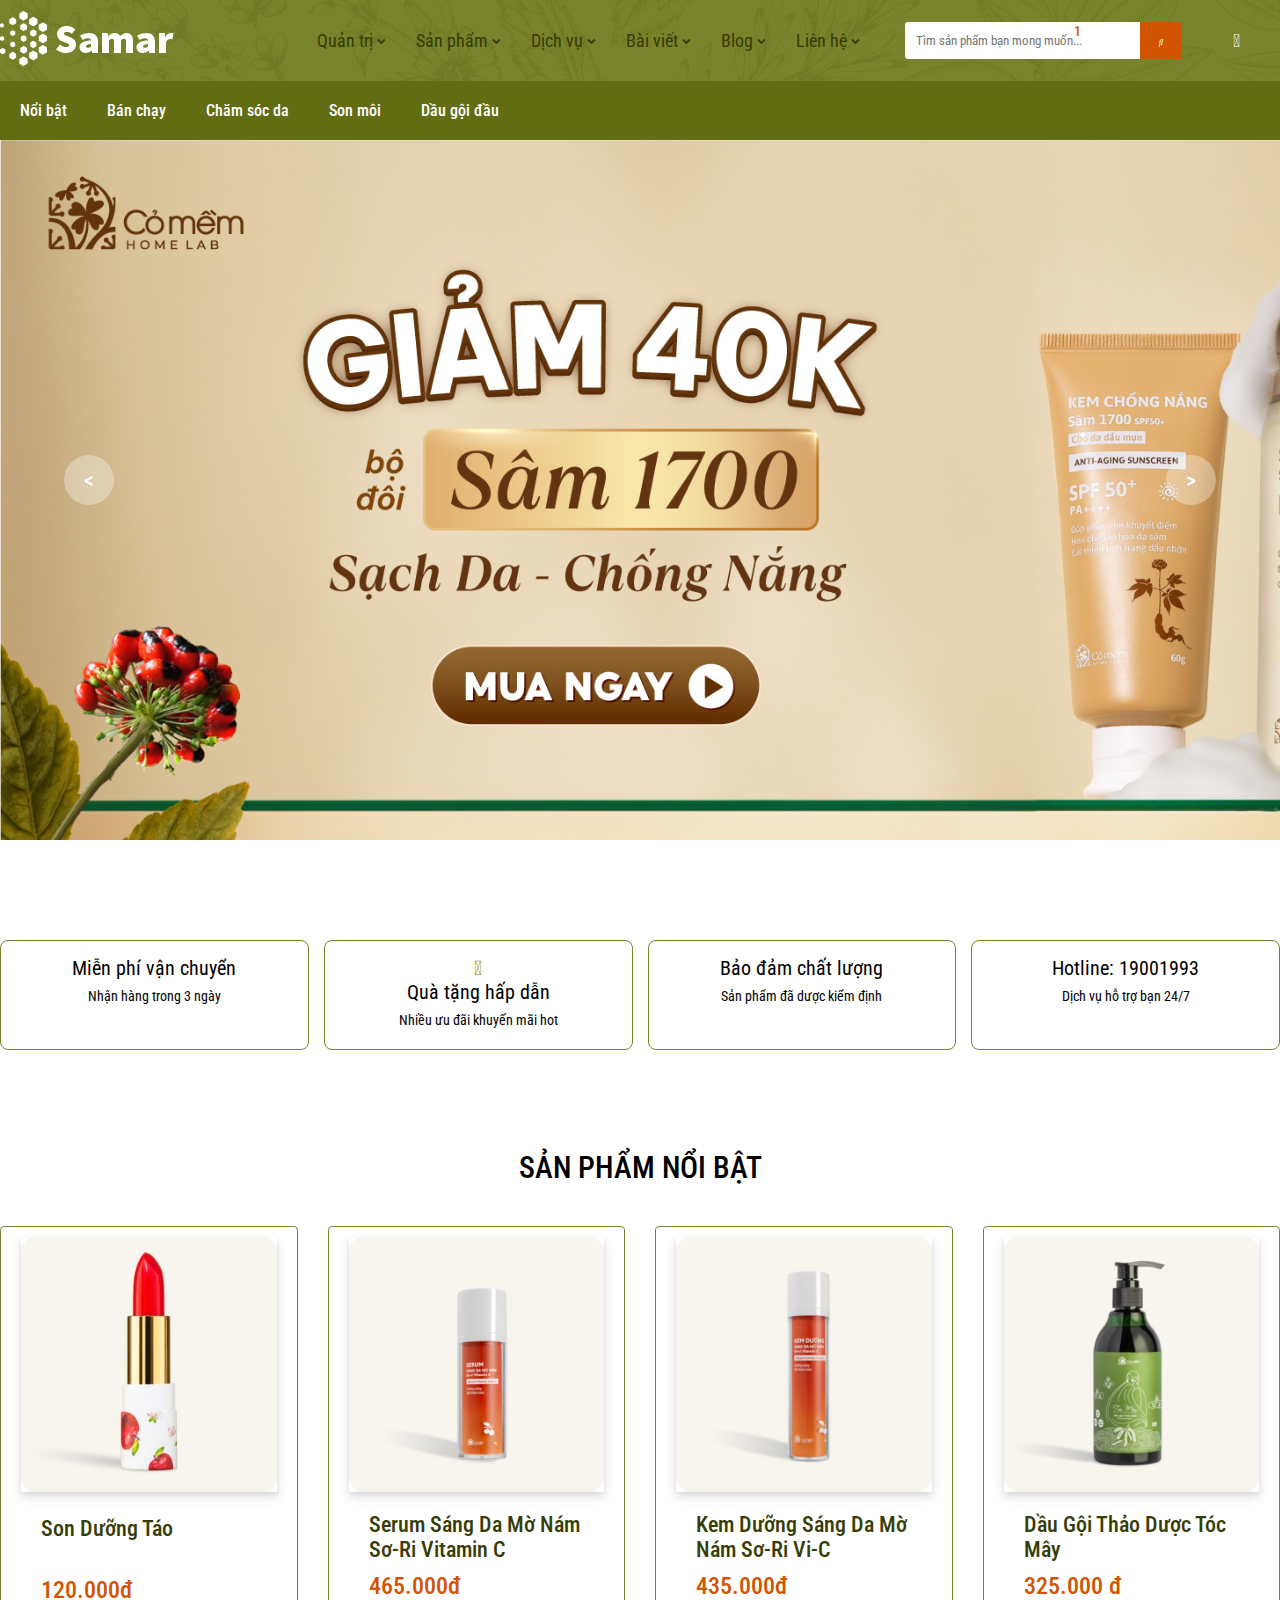
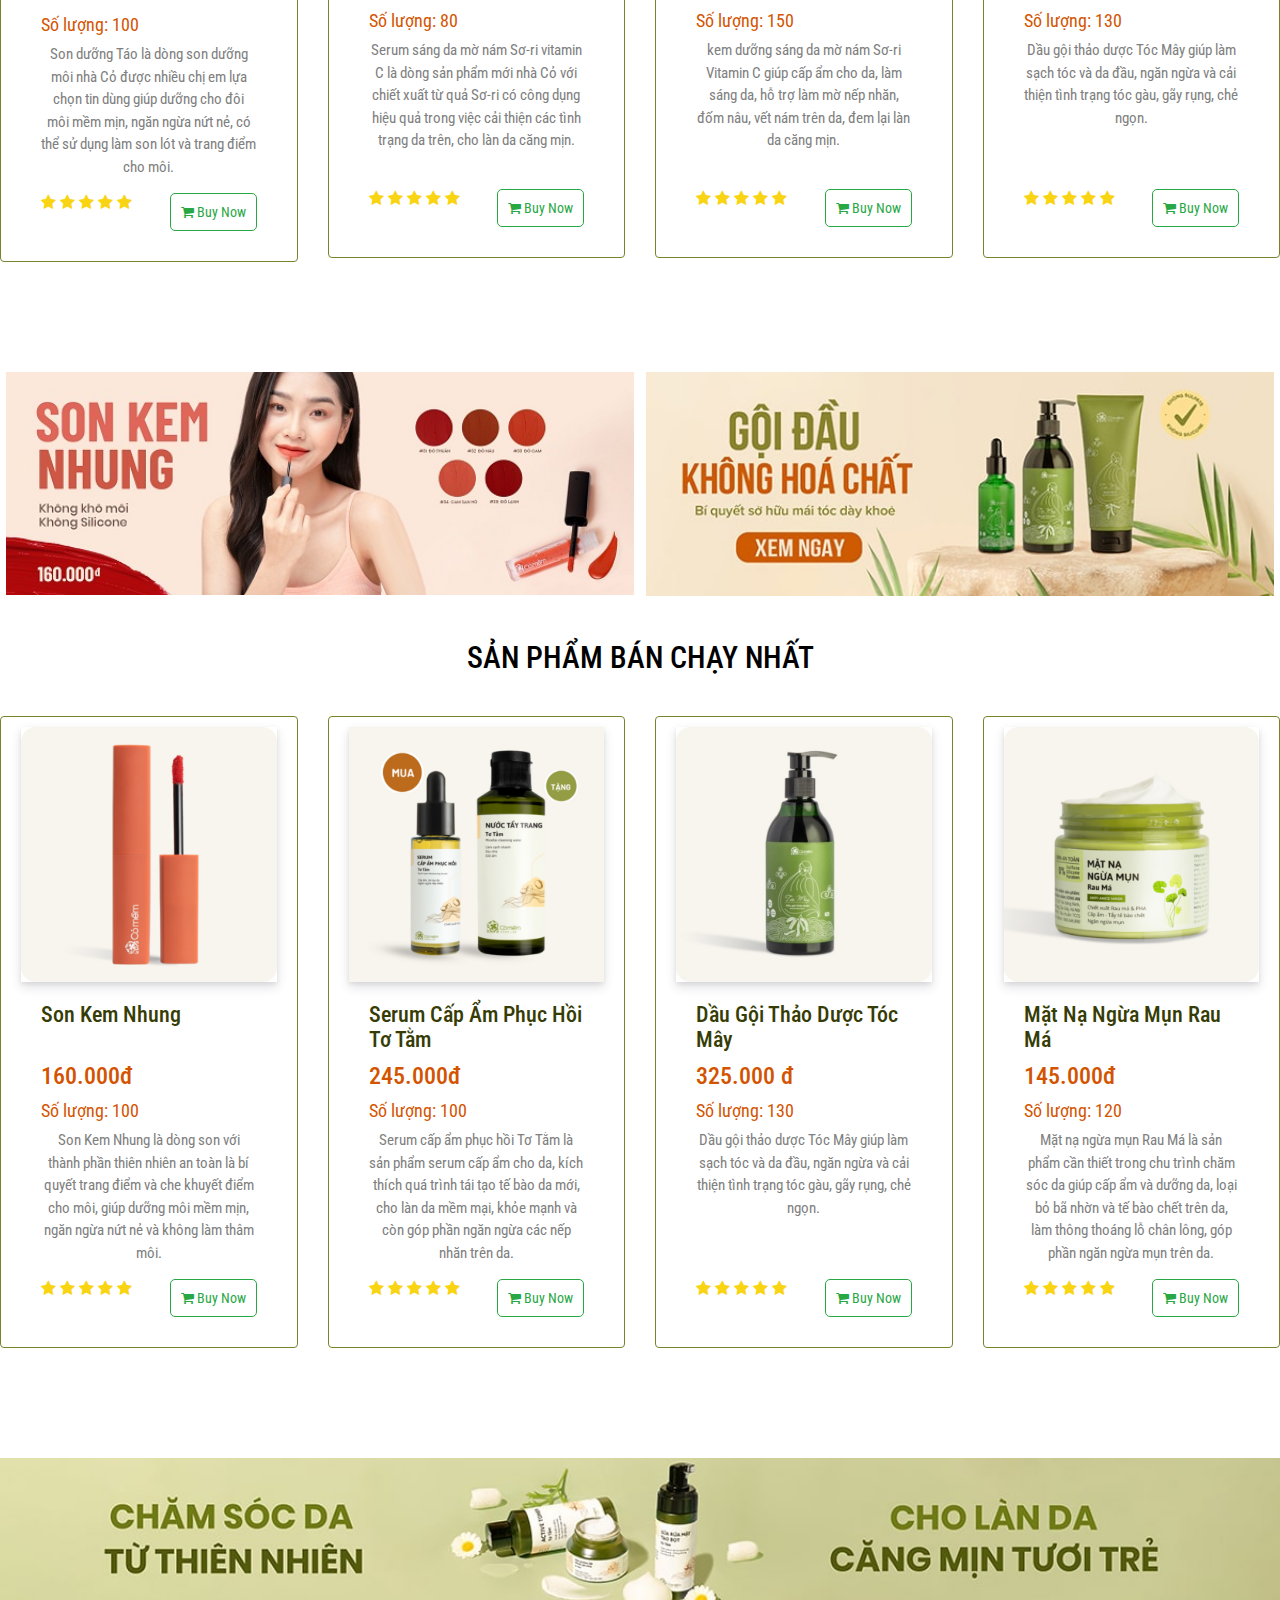
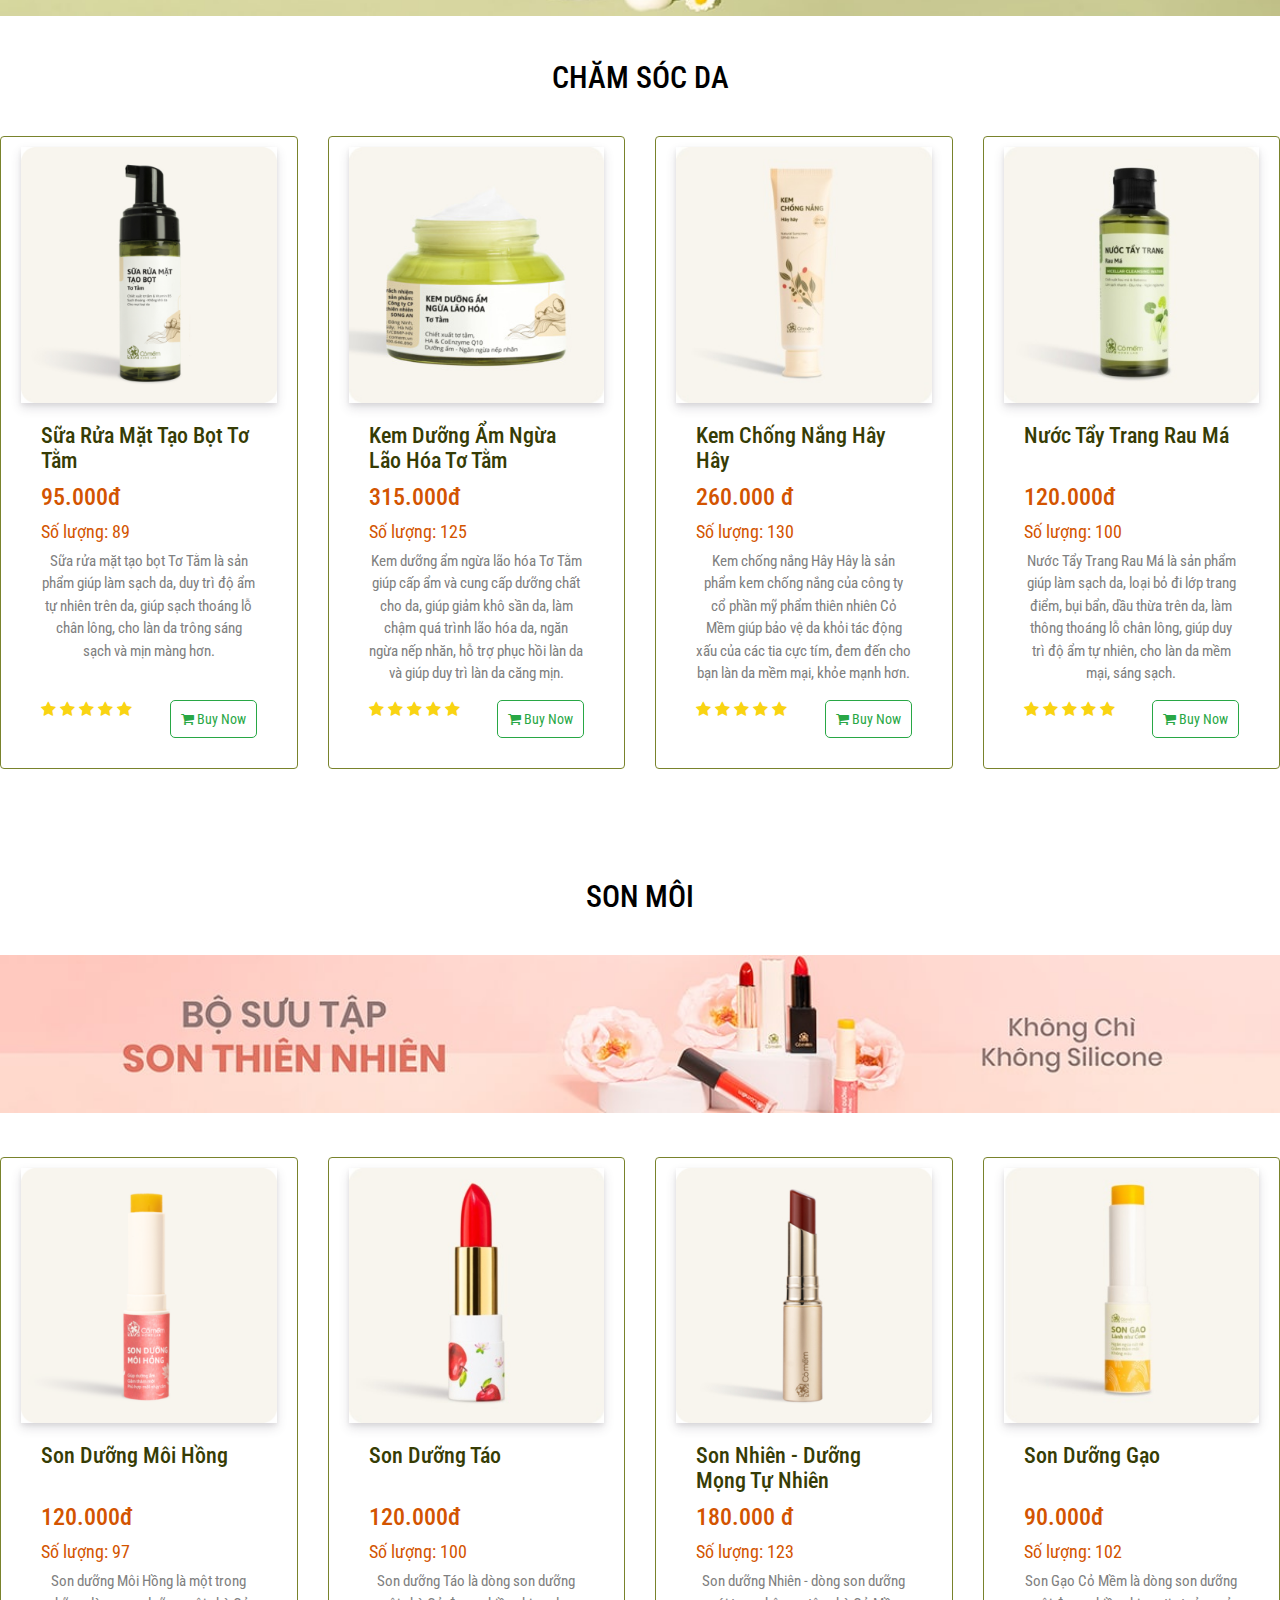
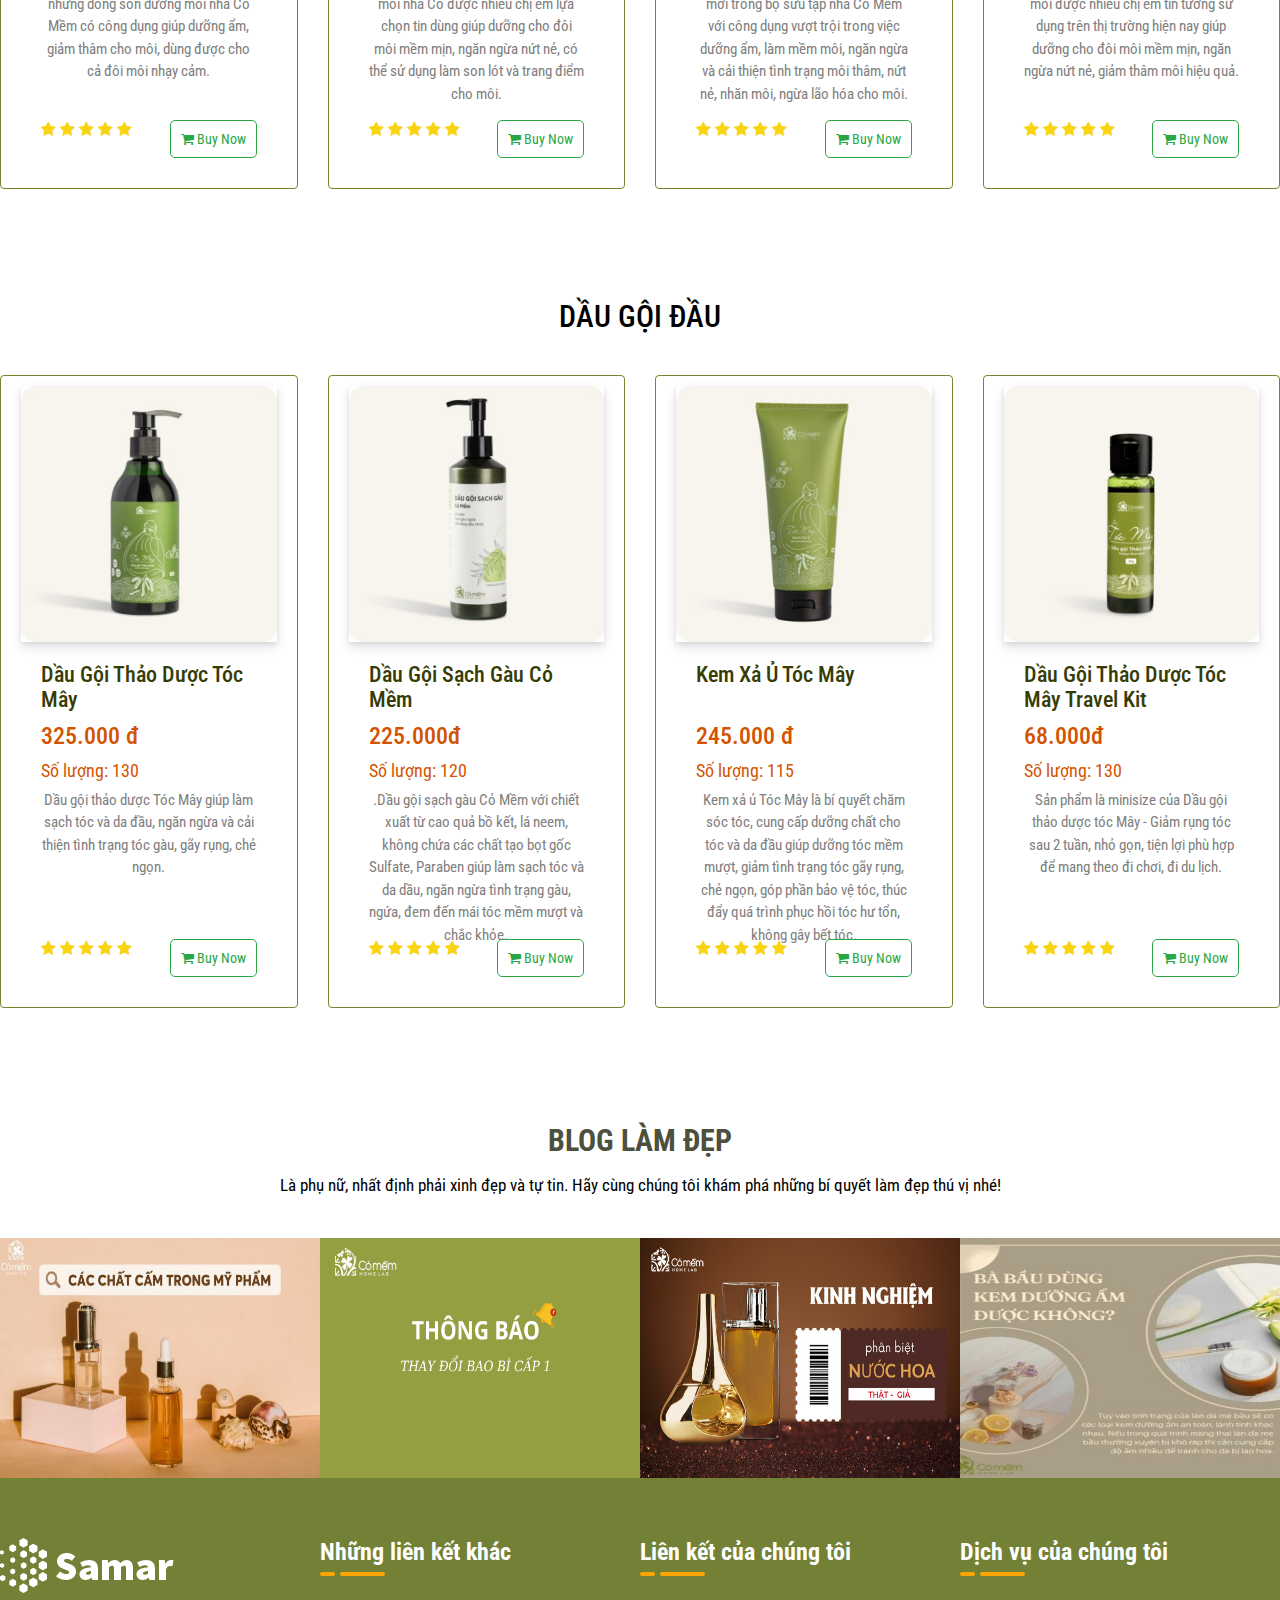
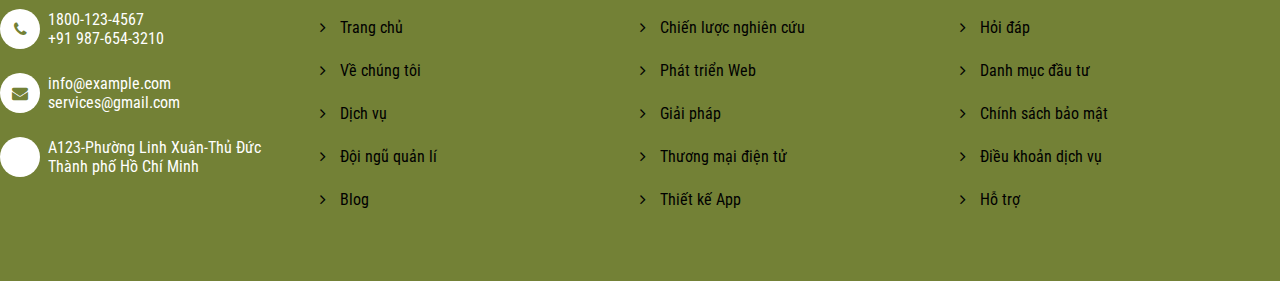
<file: User/index.html>
<!DOCTYPE html>
<html lang="en">

<head>
  <meta charset="UTF-8">
  <meta name="viewport" content="width=device-width, initial-scale=1.0">
  <title>Document</title>
  <link rel="preconnect" href="https://fonts.googleapis.com">
  <link rel="preconnect" href="https://fonts.gstatic.com" crossorigin>
  <link href="https://fonts.googleapis.com/css2?family=Roboto+Condensed:wght@300;400;500;600&display=swap"
    rel="stylesheet">
  <link rel="stylesheet" href="https://cdnjs.cloudflare.com/ajax/libs/font-awesome/4.7.0/css/font-awesome.min.css"
    integrity="sha512-SfTiTlX6kk+qitfevl/7LibUOeJWlt9rbyDn92a1DqWOw9vWG2MFoays0sgObmWazO5BQPiFucnnEAjpAB+/Sw=="
    crossorigin="anonymous" referrerpolicy="no-referrer" />
  <link rel="stylesheet" href="https://cdnjs.cloudflare.com/ajax/libs/font-awesome/6.4.2/css/all.min.css"
    integrity="sha512-z3gLpd7yknf1YoNbCzqRKc4qyor8gaKU1qmn+CShxbuBusANI9QpRohGBreCFkKxLhei6S9CQXFEbbKuqLg0DA=="
    crossorigin="anonymous" referrerpolicy="no-referrer" />
  <link rel="stylesheet" href="./CSS/style.css">
</head>

<body>
  <header class="header">
    <div class="container">
      <div class="header-content">
        <a class="logo">
          <img src="./img/logo-white.png" class="logo" alt="">
        </a>
        <nav>
          <ul class="menu">
            <li>
              <a href="../Admin/AdminPage/index.htm">
                <span>Quản trị</span>
                <i class="fa fa-chevron-down"></i>
              </a>
            </li>
            <li>
              <a href="#">
                <span>Sản phẩm</span>
                <i class="fa fa-chevron-down"></i>
              </a>
            </li>
            <li>
              <a href="#">
                <span>Dịch vụ</span>
                <i class="fa fa-chevron-down"></i>
              </a>
            </li>
            <li>
              <a href="#">
                <span>Bài viết</span>
                <i class="fa fa-chevron-down"></i>
              </a>
            </li>
            <li>
              <a href="#">
                <span>Blog</span>
                <i class="fa fa-chevron-down"></i>
              </a>
            </li>
            <li>
              <a href="#">
                <span>Liên hệ</span>
                <i class="fa fa-chevron-down"></i>
              </a>
            </li>
          </ul>
          <div class="input-group ps-5">
            <div id="navbar-search-autocomplete" class="form-outline">
              <input type="search" id="form1" class="form-control search" placeholder="Tìm sản phẩm bạn mong muốn..." />
            </div>
            <button type="button" class="btn btn-success search-icon">
              <i class="fas fa-search"></i>
            </button>
          </div>
          <div class="dropdown show">
            <a class="user" href="">
              <i class="fa-solid fa-user" href="#" style="color: #ffffff;"></i>
            </a>
            <ul class="dropdown-menu">
              <li><a class="dropdown-item" href="../Admin/Login/index.html">Đăng nhập</a></li>
              <li><a class="dropdown-item" href="../Admin/CreateAccount/index.html">Đăng kí</a></li>
            </ul>
          </div>
          <div class="cart">
            <i class="fa-solid fa-cart-shopping shopping"></i>
            <span id="quality" class="quality">1</span>
          </div>
        </nav>
      </div>
    </div>
  </header>
  <section class="types">
    <div class="container">
      <nav class="navbar navbar-inverse">
        <div class="container-fluid">
          <div class="navbar-header">
            <ul class="nav navbar-nav types-content">
              <li><a class="type" href="#product-title1">Nổi bật</a></li>
              <li><a class="type" href="#product-title2">Bán chạy</a></li>
              <li><a class="type" href="#product-title3">Chăm sóc da</a></li>
              <li><a class="type" href="#product-title4">Son môi </a></li>
              <li><a class="type" href="#product-title5">Dầu gội đầu</a></li>
            </ul>
          </div>
        </div>
      </nav>
    </div>
  </section>
  <section class="banner">
    <div id="carouselExampleControls" class="carousel slide" data-ride="carousel">
      <div class="carousel-inner">
        <div class="carousel-item">
          <img class="d-block w-100" src="./img/2294x796-3.jpg" alt="First slide">
        </div>
        <div class="carousel-item">
          <img class="d-block w-100" src="./img/2294x796.jpg" alt="Second slide">
        </div>
        <div class="carousel-item">
          <img class="d-block w-100" src="./img/img.jpg" alt="Third slide">
        </div>
      </div>
      <div class="buttons">
        <button id="prev">
          < </button>
            <button id="next"> > </button>
      </div>
    </div>
  </section>
  <section class="aboutUs">
    <div class="container">
      <div class="aboutUs-content">
        <div class="aboutUs-item">
          <i class="fa-solid fa-truck-arrow-right aboutUs-icon" style="color:#79832c;"></i>
          <h3 class="aboutUs-h3">Miễn phí vận chuyển</h3>
          <p class="aboutUs-p">Nhận hàng trong 3 ngày</p>
        </div>
        <div class="aboutUs-item">
          <i class="fa-solid fa-gift aboutUs-icon" style="color:#79832c;"></i>
          <h3 class="aboutUs-h3">Quà tặng hấp dẫn</h3>
          <p class="aboutUs-p">Nhiều ưu đãi khuyến mãi hot</p>
        </div>
        <div class="aboutUs-item">
          <i class="fa-solid fa-medal aboutUs-icon" style="color:#79832c;"></i>
          <h3 class="aboutUs-h3">Bảo đảm chất lượng</h3>
          <p class="aboutUs-p">Sản phẩm đã dược kiểm định</p>
        </div>
        <div class="aboutUs-item">
          <i class="fa-solid fa-headset aboutUs-icon" style="color:#79832c;"></i>
          <h3 class="aboutUs-h3">Hotline: 19001993</h3>
          <p class="aboutUs-p">Dịch vụ hỗ trợ bạn 24/7</p>
        </div>

      </div>
    </div>
  </section>
  <section class="product">
    <div class="container product-container">

      <div class="product-title1" id="product-title1">
        <h2>SẢN PHẨM NỔI BẬT</h2>
      </div>
      <div class="product-content row">
        <div class="col-lg-3 product-item">
          <div class="card card_product">
            <a href="./Detail/index.html">
              <img src="./img/son-duong-tao-co-mau_sp.jpg" class="card-img-top" alt="...">
            </a>
            <div class="card-body">
              <div class="product-head">
                <div>
                  <h3 class="product-name">Son Dưỡng Táo</h3>
                </div>
                <div>
                  <h3 class="product-price">120.000đ</h3>
                </div>
                <h3 class="product-amount">Số lượng: 100</h3>

              </div>
              <p class="product-desc">Son dưỡng Táo là dòng son dưỡng môi nhà Cỏ được nhiều chị em lựa
                chọn tin dùng giúp dưỡng cho đôi môi mềm mịn, ngăn ngừa nứt nẻ, có thể sử dụng làm son
                lót và trang điểm cho môi.</p>
              <div>
              </div>
              <div class="d-flex justify-content-between">
                <div class="product-rate">
                  <i class="fa fa-star"></i>
                  <i class="fa fa-star"></i>
                  <i class="fa fa-star"></i>
                  <i class="fa fa-star"></i>
                  <i class="fa fa-star"></i>
                </div>
                <div class="cart-shopping">
                  <button type="button" class="btn btn-outline-success buy">
                    <i class="fa fa-shopping-cart"></i> Buy Now
                  </button>
                </div>
              </div>
            </div>
          </div>
        </div>
        <div class="col-lg-3 product-item">
          <div class="card card_product">
            <img src="./img/serum-sang-da-mo-nam-so-ri-vitamin-c-1_sp.jpg" class="card-img-top" alt="...">
            <div class="card-body">
              <div class="product-head">
                <div>
                  <h3 class="product-name">Serum Sáng Da Mờ Nám Sơ-Ri Vitamin C</h3>
                </div>
                <div>
                  <h3 class="product-price">465.000đ</h3>
                </div>
                <h3 class="product-amount">Số lượng: 80</h3>

              </div>
              <p class="product-desc">Serum sáng da mờ nám Sơ-ri vitamin C là dòng sản phẩm mới nhà Cỏ với
                chiết xuất từ quả Sơ-ri có công dụng hiệu quả trong việc cải thiện các tình trạng da
                trên, cho làn da căng mịn.</p>
              <div>
              </div>
              <div class="d-flex justify-content-between">
                <div class="product-rate">
                  <i class="fa fa-star"></i>
                  <i class="fa fa-star"></i>
                  <i class="fa fa-star"></i>
                  <i class="fa fa-star"></i>
                  <i class="fa fa-star"></i>
                </div>
                <div>
                  <button type="button" class="btn btn-outline-success buy">
                    <i class="fa fa-shopping-cart"></i> Buy Now
                  </button>
                </div>
              </div>
            </div>
          </div>
        </div>
        <div class="col-lg-3 product-item">
          <div class="card card_product">
            <img src="./img/kem-duong-sang-da-mo-nam-so-ri-vitamin-c-1_sp.jpg" class="card-img-top" alt="...">
            <div class="card-body">
              <div class="product-head">
                <div>
                  <h3 class="product-name">Kem Dưỡng Sáng Da Mờ Nám Sơ-Ri Vi-C</h3>
                </div>
                <div>
                  <h3 class="product-price">435.000đ</h3>
                </div>
                <h3 class="product-amount">Số lượng: 150</h3>
              </div>
              <p class="product-desc">kem dưỡng sáng da mờ nám Sơ-ri Vitamin C giúp cấp ẩm cho da, làm
                sáng da, hỗ trợ làm mờ nếp nhăn, đốm nâu, vết nám trên da, đem lại làn da căng mịn. </p>
              <div>
              </div>
              <div class="d-flex justify-content-between">
                <div class="product-rate">
                  <i class="fa fa-star"></i>
                  <i class="fa fa-star"></i>
                  <i class="fa fa-star"></i>
                  <i class="fa fa-star"></i>
                  <i class="fa fa-star"></i>
                </div>
                <div>
                  <button type="button" class="btn btn-outline-success buy">
                    <i class="fa fa-shopping-cart"></i> Buy Now
                  </button>
                </div>
              </div>
            </div>
          </div>
        </div>
        <div class="col-lg-3 product-item">
          <div class="card card_product">
            <img src="./img/dau-goi-toc-may-co-mem_sp.jpg" class="card-img-top" alt="...">
            <div class="card-body">
              <div class="product-head">
                <div>
                  <h3 class="product-name">Dầu Gội Thảo Dược Tóc Mây</h3>
                </div>
                <div>
                  <h3 class="product-price">325.000 đ</h3>
                </div>
                <h3 class="product-amount">Số lượng: 130</h3>

              </div>
              <p class="product-desc">Dầu gội thảo dược Tóc Mây giúp làm sạch tóc và da đầu, ngăn ngừa và
                cải thiện tình trạng tóc gàu, gãy rụng, chẻ ngọn.</p>
              <div>
              </div>
              <div class="d-flex justify-content-between">
                <div class="product-rate">
                  <i class="fa fa-star"></i>
                  <i class="fa fa-star"></i>
                  <i class="fa fa-star"></i>
                  <i class="fa fa-star"></i>
                  <i class="fa fa-star"></i>
                </div>
                <div>
                  <button type="button" class="btn btn-outline-success buy">
                    <i class="fa fa-shopping-cart"></i> Buy Now
                  </button>
                </div>
              </div>
            </div>
          </div>
        </div>

      </div>
      <div class="bannerSecond container">
        <div class="bannerSecond-item">
          <img width="98%" src="./img/banner-second-1-desktop.jpg" alt="">
        </div>
        <div class="bannerSecond-item">
          <img width="98%" src="./img/banner-second-2-desktop.jpg" alt="">
        </div>
      </div>
      <div class="product-title1" id="product-title2">
        <h2>SẢN PHẨM BÁN CHẠY NHẤT</h2>
      </div>
      <div class="product-content row">
        <div class="col-lg-3 product-item">
          <div class="card card_product">
            <img src="./img/son-kem-nhung_sp.jpg" class="card-img-top" alt="...">
            <div class="card-body">
              <div class="product-head">
                <div>
                  <h3 class="product-name">Son Kem Nhung</h3>
                </div>
                <div>
                  <h3 class="product-price">160.000đ</h3>
                </div>
                <h3 class="product-amount">Số lượng: 100</h3>

              </div>
              <p class="product-desc">Son Kem Nhung là dòng son với thành phần thiên nhiên an toàn là bí
                quyết trang điểm và che khuyết điểm cho môi, giúp dưỡng môi mềm mịn, ngăn ngừa nứt nẻ và
                không làm thâm môi. </p>
              <div>
              </div>
              <div class="d-flex justify-content-between">
                <div class="product-rate">
                  <i class="fa fa-star"></i>
                  <i class="fa fa-star"></i>
                  <i class="fa fa-star"></i>
                  <i class="fa fa-star"></i>
                  <i class="fa fa-star"></i>
                </div>
                <div>
                  <button type="button" class="btn btn-outline-success buy">
                    <i class="fa fa-shopping-cart"></i> Buy Now
                  </button>
                </div>
              </div>
            </div>
          </div>
        </div>
        <div class="col-lg-3 product-item">
          <div class="card card_product">
            <img src="./img/serum-ha-to-tam-phuc-hoi-da_sp.png" class="card-img-top" alt="...">
            <div class="card-body">
              <div class="product-head">
                <div>
                  <h3 class="product-name">Serum Cấp Ẩm Phục Hồi Tơ Tằm</h3>
                </div>
                <div>
                  <h3 class="product-price">245.000đ</h3>
                </div>
                <h3 class="product-amount">Số lượng: 100</h3>

              </div>
              <p class="product-desc">Serum cấp ẩm phục hồi Tơ Tằm là sản phẩm serum cấp ẩm cho da, kích
                thích quá trình tái tạo tế bào da mới, cho làn da mềm mại, khỏe mạnh và còn góp phần
                ngăn ngừa các nếp nhăn trên da.</p>
              <div>
              </div>
              <div class="d-flex justify-content-between">
                <div class="product-rate">
                  <i class="fa fa-star"></i>
                  <i class="fa fa-star"></i>
                  <i class="fa fa-star"></i>
                  <i class="fa fa-star"></i>
                  <i class="fa fa-star"></i>
                </div>
                <div>
                  <button type="button" class="btn btn-outline-success buy">
                    <i class="fa fa-shopping-cart"></i> Buy Now
                  </button>
                </div>
              </div>
            </div>
          </div>
        </div>
        <div class="col-lg-3 product-item">
          <div class="card card_product">
            <img src="./img/dau-goi-toc-may-co-mem_sp.jpg" class="card-img-top" alt="...">
            <div class="card-body">
              <div class="product-head">
                <div>
                  <h3 class="product-name">Dầu Gội Thảo Dược Tóc Mây</h3>
                </div>
                <div>
                  <h3 class="product-price">325.000 đ</h3>
                </div>
                <h3 class="product-amount">Số lượng: 130</h3>

              </div>
              <p class="product-desc">Dầu gội thảo dược Tóc Mây giúp làm sạch tóc và da đầu, ngăn ngừa và
                cải thiện tình trạng tóc gàu, gãy rụng, chẻ ngọn.</p>
              <div>
              </div>
              <div class="d-flex justify-content-between">
                <div class="product-rate">
                  <i class="fa fa-star"></i>
                  <i class="fa fa-star"></i>
                  <i class="fa fa-star"></i>
                  <i class="fa fa-star"></i>
                  <i class="fa fa-star"></i>
                </div>
                <div>
                  <button type="button" class="btn btn-outline-success buy">
                    <i class="fa fa-shopping-cart"></i> Buy Now
                  </button>
                </div>
              </div>
            </div>
          </div>
        </div>

        <div class="col-lg-3 product-item">
          <div class="card card_product">
            <img src="./img/mat-na-ngua-mun-rau-ma-cho-da-dau_sp.jpg" class="card-img-top" alt="...">
            <div class="card-body">
              <div class="product-head">
                <div>
                  <h3 class="product-name">Mặt Nạ Ngừa Mụn Rau Má</h3>
                </div>
                <div>
                  <h3 class="product-price">145.000đ</h3>
                </div>
                <h3 class="product-amount">Số lượng: 120</h3>
              </div>
              <p class="product-desc">Mặt nạ ngừa mụn Rau Má là sản phẩm cần thiết trong chu trình chăm
                sóc da giúp cấp ẩm và dưỡng da, loại bỏ bã nhờn và tế bào chết trên da, làm thông thoáng
                lỗ chân lông, góp phần ngăn ngừa mụn trên da. </p>
              <div>
              </div>
              <div class="d-flex justify-content-between">
                <div class="product-rate">
                  <i class="fa fa-star"></i>
                  <i class="fa fa-star"></i>
                  <i class="fa fa-star"></i>
                  <i class="fa fa-star"></i>
                  <i class="fa fa-star"></i>
                </div>
                <div>
                  <button type="button" class="btn btn-outline-success buy">
                    <i class="fa fa-shopping-cart"></i> Buy Now
                  </button>
                </div>
              </div>
            </div>
          </div>
        </div>

      </div>
      <div class="bannerSecond2 container" style="margin-bottom: 40px;">
        <div class="bannerSecond22-item">
          <img width="100%" src="./img/banner-cham-soc-da-1.jpg" alt="">
        </div>

      </div>
      <div class="product-title1" id="product-title3">
        <h2>CHĂM SÓC DA</h2>
      </div>
      <div class="product-content row">
        <div class="col-lg-3 product-item">
          <div class="card card_product">
            <img src="./img/sua-rua-mat-tao-bot-to-tam_sp2x.jpg" class="card-img-top" alt="...">
            <div class="card-body">
              <div class="product-head">
                <div>
                  <h3 class="product-name">Sữa Rửa Mặt Tạo Bọt Tơ Tằm</h3>
                </div>
                <div>
                  <h3 class="product-price">95.000đ</h3>
                </div>
                <h3 class="product-amount">Số lượng: 89</h3>

              </div>
              <p class="product-desc">Sữa rửa mặt tạo bọt Tơ Tằm là sản phẩm giúp làm sạch da, duy trì độ
                ẩm tự nhiên trên da, giúp sạch thoáng lỗ chân lông, cho làn da trông sáng sạch và mịn
                màng hơn.</p>
              <div>
              </div>
              <div class="d-flex justify-content-between">
                <div class="product-rate">
                  <i class="fa fa-star"></i>
                  <i class="fa fa-star"></i>
                  <i class="fa fa-star"></i>
                  <i class="fa fa-star"></i>
                  <i class="fa fa-star"></i>
                </div>
                <div>
                  <button type="button" class="btn btn-outline-success buy">
                    <i class="fa fa-shopping-cart"></i> Buy Now
                  </button>
                </div>
              </div>
            </div>
          </div>
        </div>
        <div class="col-lg-3 product-item">
          <div class="card card_product">
            <img src="./img/kem-duong-am-ngua-lao-hoa-to-tam_sp.jpg" class="card-img-top" alt="...">
            <div class="card-body">
              <div class="product-head">
                <div>
                  <h3 class="product-name">Kem Dưỡng Ẩm Ngừa Lão Hóa Tơ Tằm</h3>
                </div>
                <div>
                  <h3 class="product-price">315.000đ</h3>
                </div>
                <h3 class="product-amount">Số lượng: 125</h3>

              </div>
              <p class="product-desc">Kem dưỡng ẩm ngừa lão hóa Tơ Tằm giúp cấp ẩm và cung cấp dưỡng chất
                cho da, giúp giảm khô sần da, làm chậm quá trình lão hóa da, ngăn ngừa nếp nhăn, hỗ trợ
                phục hồi làn da và giúp duy trì làn da căng mịn. </p>
              <div>
              </div>
              <div class="d-flex justify-content-between">
                <div class="product-rate">
                  <i class="fa fa-star"></i>
                  <i class="fa fa-star"></i>
                  <i class="fa fa-star"></i>
                  <i class="fa fa-star"></i>
                  <i class="fa fa-star"></i>
                </div>
                <div>
                  <button type="button" class="btn btn-outline-success buy">
                    <i class="fa fa-shopping-cart"></i> Buy Now
                  </button>
                </div>
              </div>
            </div>
          </div>
        </div>
        <div class="col-lg-3 product-item">
          <div class="card card_product">
            <img src="./img/kem-chong-nang-cho-da-dau-co-mem_sp.jpg" class="card-img-top" alt="...">
            <div class="card-body">
              <div class="product-head">
                <div>
                  <h3 class="product-name">Kem Chống Nắng Hây Hây </h3>
                </div>
                <div>
                  <h3 class="product-price">260.000 đ</h3>
                </div>
                <h3 class="product-amount">Số lượng: 130</h3>

              </div>
              <p class="product-desc">Kem chống nắng Hây Hây là sản phẩm kem chống nắng của công ty cổ
                phần mỹ phẩm thiên nhiên Cỏ Mềm giúp bảo vệ da khỏi tác động xấu của các tia cực tím,
                đem đến cho bạn làn da mềm mại, khỏe mạnh hơn.</p>
              <div>
              </div>
              <div class="d-flex justify-content-between">
                <div class="product-rate">
                  <i class="fa fa-star"></i>
                  <i class="fa fa-star"></i>
                  <i class="fa fa-star"></i>
                  <i class="fa fa-star"></i>
                  <i class="fa fa-star"></i>
                </div>
                <div>
                  <button type="button" class="btn btn-outline-success buy">
                    <i class="fa fa-shopping-cart"></i> Buy Now
                  </button>
                </div>
              </div>
            </div>
          </div>
        </div>

        <div class="col-lg-3 product-item">
          <div class="card card_product">
            <img src="./img/nuoc-tay-trang-rau-ma-cho-da-dau-mun_sp.jpg" class="card-img-top" alt="...">
            <div class="card-body">
              <div class="product-head">
                <div>
                  <h3 class="product-name">Nước Tẩy Trang Rau Má</h3>
                </div>
                <div>
                  <h3 class="product-price">120.000đ</h3>
                </div>
                <h3 class="product-amount">Số lượng: 100</h3>
              </div>
              <p class="product-desc">Nước Tẩy Trang Rau Má là sản phẩm giúp làm sạch da, loại bỏ đi lớp
                trang điểm, bụi bẩn, dầu thừa trên da, làm thông thoáng lỗ chân lông, giúp duy trì độ ẩm
                tự nhiên, cho làn da mềm mại, sáng sạch.</p>
              <div>
              </div>
              <div class="d-flex justify-content-between">
                <div class="product-rate">
                  <i class="fa fa-star"></i>
                  <i class="fa fa-star"></i>
                  <i class="fa fa-star"></i>
                  <i class="fa fa-star"></i>
                  <i class="fa fa-star"></i>
                </div>
                <div>
                  <button type="button" class="btn btn-outline-success buy">
                    <i class="fa fa-shopping-cart"></i> Buy Now
                  </button>
                </div>
              </div>
            </div>
          </div>
        </div>

      </div>
      <div class="product-title1" id="product-title4">
        <h2>SON MÔI</h2>
      </div>
      <div class="bannerSecond2 container" style="margin-bottom: 40px;">
        <div class="bannerSecond22-item">
          <img width="100%" src="./img/banner-son-moi-1.jpg" alt="">
        </div>

      </div>
      <div class="product-content row">
        <div class="col-lg-3 product-item">
          <div class="card card_product">
            <img src="./img/son-duong-moi-hong-co-mem_sp.png" class="card-img-top" alt="...">
            <div class="card-body">
              <div class="product-head">
                <div>
                  <h3 class="product-name">Son Dưỡng Môi Hồng</h3>
                </div>
                <div>
                  <h3 class="product-price">120.000đ</h3>
                </div>
                <h3 class="product-amount">Số lượng: 97</h3>

              </div>
              <p class="product-desc">Son dưỡng Môi Hồng là một trong những dòng son dưỡng môi nhà Cỏ Mềm
                có công dụng giúp dưỡng ẩm, giảm thâm cho môi, dùng được cho cả đôi môi nhạy cảm.</p>
              <div>
              </div>
              <div class="d-flex justify-content-between">
                <div class="product-rate">
                  <i class="fa fa-star"></i>
                  <i class="fa fa-star"></i>
                  <i class="fa fa-star"></i>
                  <i class="fa fa-star"></i>
                  <i class="fa fa-star"></i>
                </div>
                <div>
                  <button type="button" class="btn btn-outline-success buy">
                    <i class="fa fa-shopping-cart"></i> Buy Now
                  </button>
                </div>
              </div>
            </div>
          </div>
        </div>
        <div class="col-lg-3 product-item">
          <div class="card card_product">
            <img src="./img/son-duong-tao-co-mau_sp.jpg" class="card-img-top" alt="...">
            <div class="card-body">
              <div class="product-head">
                <div>
                  <h3 class="product-name">Son Dưỡng Táo</h3>
                </div>
                <div>
                  <h3 class="product-price">120.000đ</h3>
                </div>
                <h3 class="product-amount">Số lượng: 100</h3>

              </div>
              <p class="product-desc">Son dưỡng Táo là dòng son dưỡng môi nhà Cỏ được nhiều chị em lựa
                chọn tin dùng giúp dưỡng cho đôi môi mềm mịn, ngăn ngừa nứt nẻ, có thể sử dụng làm son
                lót và trang điểm cho môi.</p>
              <div>
              </div>
              <div class="d-flex justify-content-between">
                <div class="product-rate">
                  <i class="fa fa-star"></i>
                  <i class="fa fa-star"></i>
                  <i class="fa fa-star"></i>
                  <i class="fa fa-star"></i>
                  <i class="fa fa-star"></i>
                </div>
                <div>
                  <button type="button" class="btn btn-outline-success buy">
                    <i class="fa fa-shopping-cart"></i> Buy Now
                  </button>
                </div>
              </div>
            </div>
          </div>
        </div>
        <div class="col-lg-3 product-item">
          <div class="card card_product">
            <img src="./img/son-nhien-duong-mong-tu-nhien-1_sp.jpg" class="card-img-top" alt="...">
            <div class="card-body">
              <div class="product-head">
                <div>
                  <h3 class="product-name">Son Nhiên - Dưỡng Mọng Tự Nhiên </h3>
                </div>
                <div>
                  <h3 class="product-price">180.000 đ</h3>
                </div>
                <h3 class="product-amount">Số lượng: 123</h3>

              </div>
              <p class="product-desc">Son dưỡng Nhiên - dòng son dưỡng mới trong bộ sưu tập nhà Cỏ Mềm với
                công dụng vượt trội trong việc dưỡng ẩm, làm mềm môi, ngăn ngừa và cải thiện tình trạng
                môi thâm, nứt nẻ, nhăn môi, ngừa lão hóa cho môi.</p>
              <div>
              </div>
              <div class="d-flex justify-content-between">
                <div class="product-rate">
                  <i class="fa fa-star"></i>
                  <i class="fa fa-star"></i>
                  <i class="fa fa-star"></i>
                  <i class="fa fa-star"></i>
                  <i class="fa fa-star"></i>
                </div>
                <div>
                  <button type="button" class="btn btn-outline-success buy">
                    <i class="fa fa-shopping-cart"></i> Buy Now
                  </button>
                </div>
              </div>
            </div>
          </div>
        </div>

        <div class="col-lg-3 product-item">
          <div class="card card_product">
            <img src="./img/son-gao-thuan-co-mem_sp.jpg" class="card-img-top" alt="...">
            <div class="card-body">
              <div class="product-head">
                <div>
                  <h3 class="product-name">Son Dưỡng Gạo</h3>
                </div>
                <div>
                  <h3 class="product-price">90.000đ</h3>
                </div>
                <h3 class="product-amount">Số lượng: 102</h3>
              </div>
              <p class="product-desc">Son Gạo Cỏ Mềm là dòng son dưỡng môi được nhiều chị em tin tưởng sử
                dụng trên thị trường hiện nay giúp dưỡng cho đôi môi mềm mịn, ngăn ngừa nứt nẻ, giảm
                thâm môi hiệu quả.</p>
              <div>
              </div>
              <div class="d-flex justify-content-between">
                <div class="product-rate">
                  <i class="fa fa-star"></i>
                  <i class="fa fa-star"></i>
                  <i class="fa fa-star"></i>
                  <i class="fa fa-star"></i>
                  <i class="fa fa-star"></i>
                </div>
                <div>
                  <button type="button" class="btn btn-outline-success buy">
                    <i class="fa fa-shopping-cart"></i> Buy Now
                  </button>
                </div>
              </div>
            </div>
          </div>
        </div>

      </div>
      <div class="product-title1" id="product-title5">
        <h2>DẦU GỘI ĐẦU</h2>
      </div>
      <div class="product-content row">
        <div class="col-lg-3 product-item">
          <div class="card card_product">
            <img src="./img/dau-goi-toc-may-co-mem_sp.jpg" class="card-img-top" alt="...">
            <div class="card-body">
              <div class="product-head">
                <div>
                  <h3 class="product-name">Dầu Gội Thảo Dược Tóc Mây</h3>
                </div>
                <div>
                  <h3 class="product-price">325.000 đ</h3>
                </div>
                <h3 class="product-amount">Số lượng: 130</h3>

              </div>
              <p class="product-desc">Dầu gội thảo dược Tóc Mây giúp làm sạch tóc và da đầu, ngăn ngừa và
                cải thiện tình trạng tóc gàu, gãy rụng, chẻ ngọn.</p>
              <div>
              </div>
              <div class="d-flex justify-content-between">
                <div class="product-rate">
                  <i class="fa fa-star"></i>
                  <i class="fa fa-star"></i>
                  <i class="fa fa-star"></i>
                  <i class="fa fa-star"></i>
                  <i class="fa fa-star"></i>
                </div>
                <div>
                  <button type="button" class="btn btn-outline-success buy">
                    <i class="fa fa-shopping-cart"></i> Buy Now
                  </button>
                </div>
              </div>
            </div>
          </div>
        </div>
        <div class="col-lg-3 product-item">
          <div class="card card_product">
            <img src="./img/dau-goi-sach-gau-co-mem_sp.jpg" class="card-img-top" alt="...">
            <div class="card-body">
              <div class="product-head">
                <div>
                  <h3 class="product-name">Dầu Gội Sạch Gàu Cỏ Mềm</h3>
                </div>
                <div>
                  <h3 class="product-price">225.000đ</h3>
                </div>
                <h3 class="product-amount">Số lượng: 120</h3>

              </div>
              <p class="product-desc">.Dầu gội sạch gàu Cỏ Mềm với chiết xuất từ cao quả bồ kết, lá neem,
                không chứa các chất tạo bọt gốc Sulfate, Paraben giúp làm sạch tóc và da dầu, ngăn ngừa
                tình trạng gàu, ngứa, đem đến mái tóc mềm mượt và chắc khỏe.</p>
              <div>
              </div>
              <div class="d-flex justify-content-between">
                <div class="product-rate">
                  <i class="fa fa-star"></i>
                  <i class="fa fa-star"></i>
                  <i class="fa fa-star"></i>
                  <i class="fa fa-star"></i>
                  <i class="fa fa-star"></i>
                </div>
                <div>
                  <button type="button" class="btn btn-outline-success buy">
                    <i class="fa fa-shopping-cart"></i> Buy Now
                  </button>
                </div>
              </div>
            </div>
          </div>
        </div>
        <div class="col-lg-3 product-item">
          <div class="card card_product">
            <img src="./img/kem-xa-u-toc-may_sp.jpg" class="card-img-top" alt="...">
            <div class="card-body">
              <div class="product-head">
                <div>
                  <h3 class="product-name">Kem Xả Ủ Tóc Mây</h3>
                </div>
                <div>
                  <h3 class="product-price">245.000 đ</h3>
                </div>
                <h3 class="product-amount">Số lượng: 115</h3>

              </div>
              <p class="product-desc">Kem xả ủ Tóc Mây là bí quyết chăm sóc tóc, cung cấp dưỡng chất cho
                tóc và da đầu giúp dưỡng tóc mềm mượt, giảm tình trạng tóc gãy rụng, chẻ ngọn, góp phần
                bảo vệ tóc, thúc đẩy quá trình phục hồi tóc hư tổn, không gây bết tóc.</p>
              <div>
              </div>
              <div class="d-flex justify-content-between">
                <div class="product-rate">
                  <i class="fa fa-star"></i>
                  <i class="fa fa-star"></i>
                  <i class="fa fa-star"></i>
                  <i class="fa fa-star"></i>
                  <i class="fa fa-star"></i>
                </div>
                <div>
                  <button type="button" class="btn btn-outline-success buy">
                    <i class="fa fa-shopping-cart"></i> Buy Now
                  </button>
                </div>
              </div>
            </div>
          </div>
        </div>

        <div class="col-lg-3 product-item">
          <div class="card card_product">
            <img src="./img/dau-goi-toc-may-travel_sp.png" class="card-img-top" alt="...">
            <div class="card-body">
              <div class="product-head">
                <div>
                  <h3 class="product-name">Dầu Gội Thảo Dược Tóc Mây Travel Kit</h3>
                </div>
                <div>
                  <h3 class="product-price">68.000đ</h3>
                </div>
                <h3 class="product-amount">Số lượng: 130</h3>
              </div>
              <p class="product-desc">Sản phẩm là minisize của Dầu gội thảo dược tóc Mây - Giảm rụng tóc
                sau 2 tuần, nhỏ gọn, tiện lợi phù hợp để mang theo đi chơi, đi du lịch.</p>
              <div>
              </div>
              <div class="d-flex justify-content-between">
                <div class="product-rate">
                  <i class="fa fa-star"></i>
                  <i class="fa fa-star"></i>
                  <i class="fa fa-star"></i>
                  <i class="fa fa-star"></i>
                  <i class="fa fa-star"></i>
                </div>
                <div>
                  <button type="button" class="btn btn-outline-success buy">
                    <i class="fa fa-shopping-cart"></i> Buy Now
                  </button>
                </div>
              </div>
            </div>
          </div>
        </div>

      </div>

    </div>
  </section>
  <section class="blog">
    <div class="blog-title">
      <h2>BLOG LÀM ĐẸP</h2>
      <p>Là phụ nữ, nhất định phải xinh đẹp và tự tin. Hãy cùng chúng tôi
        khám phá những bí quyết làm đẹp thú vị nhé!</p>
    </div>
    <div class="blog-content">
      <div class="blog-item">
        <div class="blog-grid">
          <img class="card-img-top" src="./img/cac-loai-chat-cam-trong-my-pham-1_12_m.jpg" alt="Card image">
          <div class="img-overlay"></div>
          <span class="hover-content">
            <span class="content">Các loại chất cấm của mỹ phẩm - Tìm hiểu cùng chuyên gia</span>
          </span>
        </div>
      </div>
      <div class="blog-item">
        <div class="blog-grid">
          <img class="card-img-top" src="./img/bao-bi-my-pham-co-mem_m.png" alt="Card image">
          <div class="img-overlay"></div>
          <span class="hover-content">
            <span class="content">Thông báo dán tem vào bao bì cấp 1</span>
          </span>
        </div>
      </div>
      <div class="blog-item">
        <div class="blog-grid">
          <img class="card-img-top" src="./img/kinh-nghiem-phan-biet-nuoc-hoa-that-gia_92_m.jpg" alt="Card image">
          <div class="img-overlay"></div>
          <span class="hover-content">
            <span class="content">5 kinh nghiệm phân biệt nước hoa thật giả chính xác</span>
          </span>
        </div>
      </div>
      <div class="blog-item">
        <div class="blog-grid">
          <img class="card-img-top" src="./img/kem-duong-trang-da-mat-danh-cho-ba-bau_m.jpg" alt="Card image">
          <div class="img-overlay"></div>
          <span class="hover-content">
            <span class="content">11 "Chân ái" Kem Dưỡng Ẩm cho bà bầu</span>
          </span>
        </div>
      </div>
    </div>
    </div>
  </section>
  <footer class="footer">
    <div class="container">
      <div class="footer-bot">
        <div class="footer-item wow animate__animated animate__fadeIn data-wow-duration=" 2s" data-wow-delay="0.2s">
          <a href="#">
            <img src="./img/logo-white.png" alt="">
          </a>
          <ul class="footer-contact">
            <li>
              <i class="fa fa-phone"></i>
              <span>
                1800-123-4567
                <br>
                +91 987-654-3210
              </span>
            </li>
            <li>
              <i class="fa fa-envelope"></i>
              <span>
                info@example.com
                <br>
                services@gmail.com
              </span>
            </li>
            <li>
              <i class="fas fa-map-marker-alt"></i>
              <span>
                A123-Phường Linh Xuân-Thủ Đức
                <br>
                Thành phố Hồ Chí Minh
              </span>
            </li>
          </ul>
        </div>
        <div class="footer-item wow animate__animated animate__fadeIn" data-wow-duration="2s" data-wow-delay="0.2s">
          <h3>Những liên kết khác</h3>
          <ul>
            <li>
              <a href="#">
                <i class="fa fa-angle-right"></i>
                <span>Trang chủ</span>
              </a>
            </li>
            <li>
              <a href="#">
                <i class="fa fa-angle-right"></i>
                <span>Về chúng tôi</span>
              </a>
            </li>
            <li>
              <a href="#">
                <i class="fa fa-angle-right"></i>
                <span>Dịch vụ</span>
              </a>
            </li>
            <li>
              <a href="#">
                <i class="fa fa-angle-right"></i>
                <span>Đội ngũ quản lí</span>
              </a>
            </li>
            <li>
              <a href="#">
                <i class="fa fa-angle-right"></i>
                <span>Blog</span>
              </a>
            </li>
          </ul>
        </div>
        <div class="footer-item wow animate__animated animate__fadeIn" data-wow-duration="2s" data-wow-delay="0.2s">
          <h3>Liên kết của chúng tôi</h3>
          <ul>
            <li>
              <a href="#">
                <i class="fa fa-angle-right"></i>
                <span>Chiến lược nghiên cứu</span>
              </a>
            </li>
            <li>
              <a href="#">
                <i class="fa fa-angle-right"></i>
                <span>Phát triển Web</span>
              </a>
            </li>
            <li>
              <a href="#">
                <i class="fa fa-angle-right"></i>
                <span>Giải pháp</span>
              </a>
            </li>
            <li>
              <a href="#">
                <i class="fa fa-angle-right"></i>
                <span>Thương mại điện tử</span>
              </a>
            </li>
            <li>
              <a href="#">
                <i class="fa fa-angle-right"></i>
                <span>Thiết kế App</span>
              </a>
            </li>
          </ul>
        </div>
        <div class="footer-item wow animate__animated animate__fadeIn" data-wow-duration="2s" data-wow-delay="0.2s">
          <h3>Dịch vụ của chúng tôi</h3>
          <ul>
            <li>
              <a href="#">
                <i class="fa fa-angle-right"></i>
                <span>Hỏi đáp</span>
              </a>
            </li>
            <li>
              <a href="#">
                <i class="fa fa-angle-right"></i>
                <span>Danh mục đầu tư</span>
              </a>
            </li>
            <li>
              <a href="#">
                <i class="fa fa-angle-right"></i>
                <span>Chính sách bảo mật</span>
              </a>
            </li>
            <li>
              <a href="#">
                <i class="fa fa-angle-right"></i>
                <span>Điều khoản dịch vụ</span>
              </a>
            </li>
            <li>
              <a href="#">
                <i class="fa fa-angle-right"></i>
                <span>Hỗ trợ</span>
              </a>
            </li>
          </ul>
        </div>
      </div>
    </div>
  </footer>
  <script src="./script.js"></script>
</body>

</html>
</file>
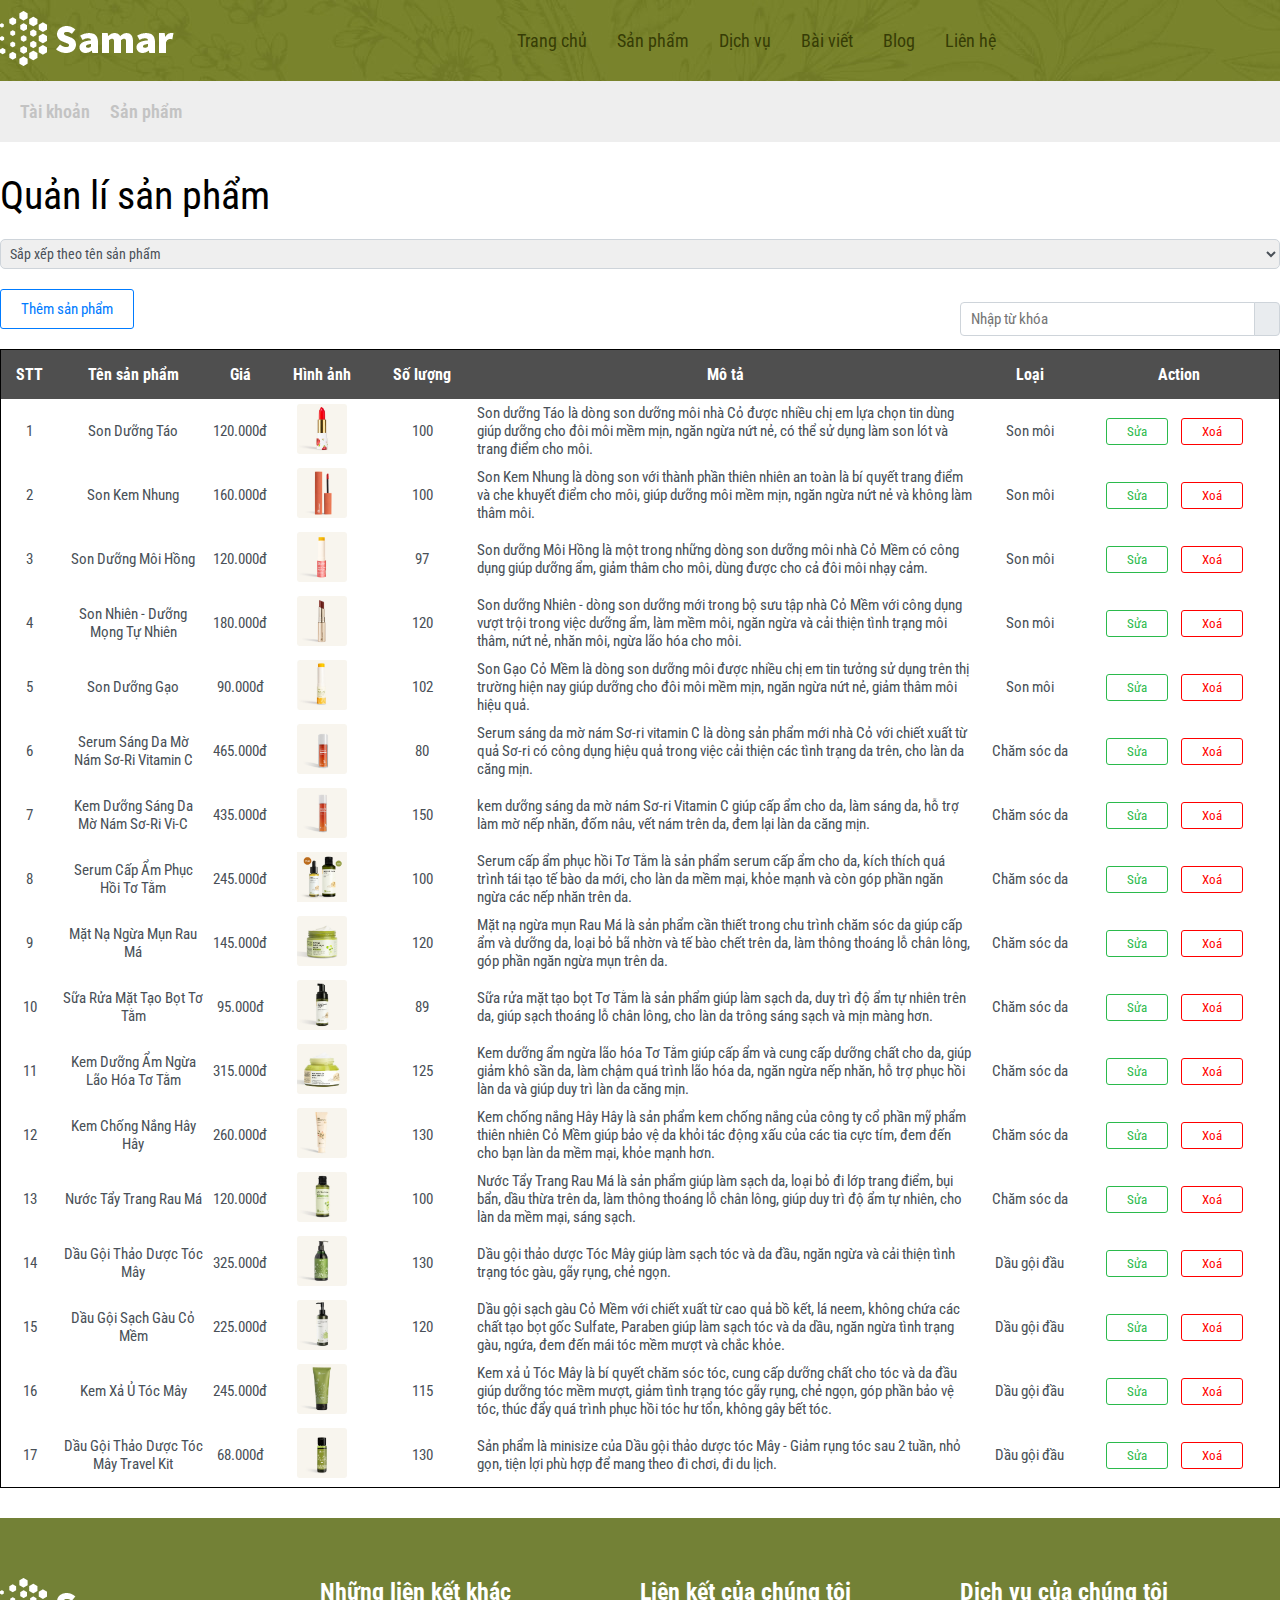
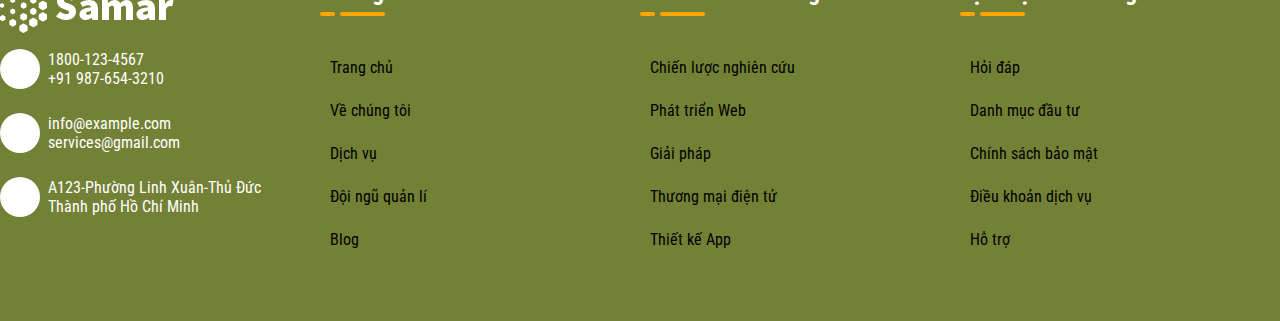
<file: Admin/AdminPage/index.htm>
<!DOCTYPE html>
<html lang="en">

<head>
    <meta charset="UTF-8">
    <title>Quản trị</title>
    <meta name="viewport" content="width=device-width, initial-scale=1">
    <link rel="preconnect" href="https://fonts.googleapis.com">
    <link rel="preconnect" href="https://fonts.gstatic.com" crossorigin>
    <link href="https://fonts.googleapis.com/css2?family=Roboto+Condensed:wght@300;400;500;600&display=swap"
        rel="stylesheet">
    <link rel="stylesheet" href="https://cdnjs.cloudflare.com/ajax/libs/font-awesome/6.4.2/css/all.min.css"
        integrity="sha512-z3gLpd7yknf1YoNbCzqRKc4qyor8gaKU1qmn+CShxbuBusANI9QpRohGBreCFkKxLhei6S9CQXFEbbKuqLg0DA=="
        crossorigin="anonymous" referrerpolicy="no-referrer" />
    <link rel="stylesheet" href="./css/style.css">

</head>

<body>
    <header class="header">
        <div class="container">
            <div class="header-content">
                <a class="logo">
                    <img src="./img/logo-white.png" class="logo" alt="">
                </a>
                <nav>
                    <ul class="menu">
                        <li>
                            <a href="../../User/index.html">
                                <span>Trang chủ</span>
                                <i class="fa fa-chevron-down"></i>
                            </a>
                        </li>
                        <li>
                            <a href="#">
                                <span>Sản phẩm</span>
                                <i class="fa fa-chevron-down"></i>
                            </a>
                        </li>
                        <li>
                            <a href="#">
                                <span>Dịch vụ</span>
                                <i class="fa fa-chevron-down"></i>
                            </a>
                        </li>
                        <li>
                            <a href="#">
                                <span>Bài viết</span>
                                <i class="fa fa-chevron-down"></i>
                            </a>
                        </li>
                        <li>
                            <a href="#">
                                <span>Blog</span>
                                <i class="fa fa-chevron-down"></i>
                            </a>
                        </li>
                        <li>
                            <a href="#">
                                <span>Liên hệ</span>
                                <i class="fa fa-chevron-down"></i>
                            </a>
                        </li>
                    </ul>
                    <div class="dropdown show">
                        <a class="user" href="">
                            <i class="fa-solid fa-user" href="#" style="color: #ffffff;"></i>
                        </a>
                        <ul class="dropdown-menu">
                            <li><a class="dropdown-item" href="../Login/index.html">Đăng nhập</a></li>
                            <li><a class="dropdown-item" href="../CreateAccount/index.html">Đăng kí</a></li>
                        </ul>
                    </div>
                    <!-- <div class="cart">
                        <i class="fa-solid fa-cart-shopping shopping"></i>
                        <span id="quality" class="quality">1</span>
                    </div> -->
                </nav>
            </div>
        </div>
    </header>
    <div class="content">
        <div class="container">
            <a href="">Tài khoản</a>
            <a href="">Sản phẩm</a>
        </div>
    </div>
    <div class="list_product">
        <div class="container">
            <div class="main-container main-1">Quản lí sản phẩm</div>
            <select class="form-control" id="exampleFormControlSelect1">
                <option value="0">Sắp xếp theo tên sản phẩm</option>
                <option value="1">Từ A->Z</option>
                <option value="2">Từ Z->A</option>

            </select>

            <div class="row">
                <div class="col-md-8">
                    <button type="button" class="btn btn-outline-primary addnew">
                        Thêm sản phẩm
                    </button>
                </div>
                <div class="col-md-4 search">
                    <div class="input-group mb-3">
                        <input type="text" class="form-control" id="txtSearch" placeholder="Nhập từ khóa" />
                        <div class="input-group-append">
                            <span class="input-group-text"><i class="fa fa-search"></i></span>
                        </div>
                    </div>
                </div>
            </div>
            <table class="table">
                <thead class="thead-dark">
                    <tr>
                        <th style="width: 50px;">STT</th>
                        <th style="width: 150px;">Tên sản phẩm</th>
                        <th>Giá</th>
                        <th style="width: 100px;">Hình ảnh</th>
                        <th style="width: 100px;">Số lượng</th>
                        <th>Mô tả</th>
                        <th style="width: 100px;">Loại</th>
                        <th style="width: 200px;">Action</th>
                    </tr>
                </thead>
                <tbody>
                    <tr>
                        <td scope="row">1</th>
                        <td>Son Dưỡng Táo</td>
                        <td>120.000đ</td>
                        <td class="img"><img src="./img/son-duong-tao-co-mau_sp.jpg" width="50"></td>
                        <td>100</td>
                        <td class="desc">Son dưỡng Táo là dòng son dưỡng môi nhà Cỏ được nhiều chị em lựa chọn tin dùng
                            giúp dưỡng cho đôi môi mềm mịn, ngăn ngừa nứt nẻ, có thể sử dụng làm son lót và trang điểm
                            cho môi.</td>
                        <td>Son môi</td>
                        <td class="but-td">
                            <button type="button" class="btn btn-success">Sửa</button>
                            <button type="button" class="btn btn-danger">Xoá</button>
                        </td>
                    </tr>
                    <tr>
                        <td scope="row">2</th>
                        <td>Son Kem Nhung</td>
                        <td>160.000đ</td>
                        <td class="img"><img src="./img/son-kem-nhung_sp.jpg" width="50" />
                        <td>100</td>
                        <td class="desc">Son Kem Nhung là dòng son với thành phần thiên nhiên an toàn là bí quyết trang
                            điểm và che khuyết điểm cho môi, giúp dưỡng môi mềm mịn, ngăn ngừa nứt nẻ và không làm thâm
                            môi.</td>
                        <td>Son môi</td>
                        <td class="but-td">
                            <button type="button" class="btn btn-success">Sửa</button>
                            <button type="button" class="btn btn-danger">Xoá</button>
                        </td>
                    </tr>
                    <tr>
                        <td scope="row">3</th>
                        <td>Son Dưỡng Môi Hồng</td>
                        <td>120.000đ</td>
                        <td class="img"><img src="./img/son-duong-moi-hong-co-mem_sp.png" width="50"></td>
                        <td>97</td>
                        <td class="desc">Son dưỡng Môi Hồng là một trong những dòng son dưỡng môi nhà Cỏ Mềm có công
                            dụng giúp dưỡng ẩm, giảm thâm cho môi, dùng được cho cả đôi môi nhạy cảm.</td>
                        <td>Son môi</td>
                        <td class="but-td">
                            <button type="button" class="btn btn-success">Sửa</button>
                            <button type="button" class="btn btn-danger">Xoá</button>
                        </td>
                    </tr>
                    <tr>
                        <td scope="row">4</th>
                        <td>Son Nhiên - Dưỡng Mọng Tự Nhiên</td>
                        <td>180.000đ</td>
                        <td class="img"><img src="./img/son-nhien-duong-mong-tu-nhien-1_sp.jpg" width="50"></td>
                        <td>120</td>
                        <td class="desc">Son dưỡng Nhiên - dòng son dưỡng mới trong bộ sưu tập nhà Cỏ Mềm với công dụng
                            vượt trội trong việc dưỡng ẩm, làm mềm môi, ngăn ngừa và cải thiện tình trạng môi thâm, nứt
                            nẻ, nhăn môi, ngừa lão hóa cho môi.</td>
                        <td>Son môi</td>
                        <td class="but-td">
                            <button type="button" class="btn btn-success">Sửa</button>
                            <button type="button" class="btn btn-danger">Xoá</button>
                        </td>
                    </tr>
                    <tr>
                        <td scope="row">5</th>
                        <td>Son Dưỡng Gạo</td>
                        <td>90.000đ</td>
                        <td class="img"><img src="./img/son-gao-thuan-co-mem_sp.jpg" width="50"></td>
                        <td>102</td>
                        <td class="desc">Son Gạo Cỏ Mềm là dòng son dưỡng môi được nhiều chị em tin tưởng sử dụng trên
                            thị trường hiện nay giúp dưỡng cho đôi môi mềm mịn, ngăn ngừa nứt nẻ, giảm thâm môi hiệu
                            quả.</td>
                        <td>Son môi</td>
                        <td class="but-td">
                            <button type="button" class="btn btn-success">Sửa</button>
                            <button type="button" class="btn btn-danger">Xoá</button>
                        </td>
                    </tr>
                    <tr>
                        <td scope="row">6</th>
                        <td>Serum Sáng Da Mờ Nám Sơ-Ri Vitamin C</td>
                        <td>465.000đ</td>
                        <td class="img"><img src="./img/serum-sang-da-mo-nam-so-ri-vitamin-c-1_sp.jpg" width="50"></td>
                        <td>80</td>
                        <td class="desc">Serum sáng da mờ nám Sơ-ri vitamin C là dòng sản phẩm mới nhà Cỏ với chiết xuất
                            từ quả Sơ-ri có công dụng hiệu quả trong việc cải thiện các tình trạng da trên, cho làn da
                            căng mịn.</td>
                        <td>Chăm sóc da</td>
                        <td class="but-td">
                            <button type="button" class="btn btn-success">Sửa</button>
                            <button type="button" class="btn btn-danger">Xoá</button>
                        </td>
                    </tr>
                    <tr>
                        <td scope="row">7</th>
                        <td>Kem Dưỡng Sáng Da Mờ Nám Sơ-Ri Vi-C</td>
                        <td>435.000đ</td>
                        <td class="img"><img src="./img/kem-duong-sang-da-mo-nam-so-ri-vitamin-c-1_sp.jpg" width="50">
                        </td>
                        <td>150</td>
                        <td class="desc">kem dưỡng sáng da mờ nám Sơ-ri Vitamin C giúp cấp ẩm cho da, làm sáng da, hỗ
                            trợ làm mờ nếp nhăn, đốm nâu, vết nám trên da, đem lại làn da căng mịn.</td>
                        <td>Chăm sóc da</td>
                        <td class="but-td">
                            <button type="button" class="btn btn-success">Sửa</button>
                            <button type="button" class="btn btn-danger">Xoá</button>
                        </td>
                    </tr>
                    <tr>
                        <td scope="row">8</th>
                        <td>Serum Cấp Ẩm Phục Hồi Tơ Tằm</td>
                        <td>245.000đ</td>
                        <td class="img"><img src="./img/serum-ha-to-tam-phuc-hoi-da_sp.png" width="50"></td>
                        <td>100</td>
                        <td class="desc">Serum cấp ẩm phục hồi Tơ Tằm là sản phẩm serum cấp ẩm cho da, kích thích quá
                            trình tái tạo tế bào da mới, cho làn da mềm mại, khỏe mạnh và còn góp phần ngăn ngừa các nếp
                            nhăn trên da.</td>
                        <td>Chăm sóc da</td>
                        <td class="but-td">
                            <button type="button" class="btn btn-success">Sửa</button>
                            <button type="button" class="btn btn-danger">Xoá</button>
                        </td>
                    </tr>
                    <tr>
                        <td scope="row">9</th>
                        <td>Mặt Nạ Ngừa Mụn Rau Má</td>
                        <td>145.000đ</td>
                        <td class="img"><img src="./img/mat-na-ngua-mun-rau-ma-cho-da-dau_sp.jpg" width="50"></td>
                        <td>120</td>
                        <td class="desc">Mặt nạ ngừa mụn Rau Má là sản phẩm cần thiết trong chu trình chăm sóc da giúp
                            cấp ẩm và dưỡng da, loại bỏ bã nhờn và tế bào chết trên da, làm thông thoáng lỗ chân lông,
                            góp phần ngăn ngừa mụn trên da.</td>
                        <td>Chăm sóc da</td>
                        <td class="but-td">
                            <button type="button" class="btn btn-success">Sửa</button>
                            <button type="button" class="btn btn-danger">Xoá</button>
                        </td>
                    </tr>
                    <tr>
                        <td scope="row">10</th>
                        <td>Sữa Rửa Mặt Tạo Bọt Tơ Tằm</td>
                        <td>95.000đ</td>
                        <td class="img"><img src="./img/sua-rua-mat-tao-bot-to-tam_sp2x.jpg" width="50"></td>
                        <td>89</td>
                        <td class="desc">Sữa rửa mặt tạo bọt Tơ Tằm là sản phẩm giúp làm sạch da, duy trì độ ẩm tự nhiên
                            trên da, giúp sạch thoáng lỗ chân lông, cho làn da trông sáng sạch và mịn màng hơn.</td>
                        <td>Chăm sóc da</td>
                        <td class="but-td">
                            <button type="button" class="btn btn-success">Sửa</button>
                            <button type="button" class="btn btn-danger">Xoá</button>
                        </td>
                    </tr>
                    <tr>
                        <td scope="row">11</th>
                        <td>Kem Dưỡng Ẩm Ngừa Lão Hóa Tơ Tằm</td>
                        <td>315.000đ</td>
                        <td class="img"><img src="./img/kem-duong-am-ngua-lao-hoa-to-tam_sp.jpg" width="50"></td>
                        <td>125</td>
                        <td class="desc">Kem dưỡng ẩm ngừa lão hóa Tơ Tằm giúp cấp ẩm và cung cấp dưỡng chất cho da,
                            giúp giảm khô sần da, làm chậm quá trình lão hóa da, ngăn ngừa nếp nhăn, hỗ trợ phục hồi làn
                            da và giúp duy trì làn da căng mịn.</td>
                        <td>Chăm sóc da</td>
                        <td class="but-td">
                            <button type="button" class="btn btn-success">Sửa</button>
                            <button type="button" class="btn btn-danger">Xoá</button>
                        </td>
                    </tr>
                    <tr>
                        <td scope="row">12</th>
                        <td>Kem Chống Nắng Hây Hây</td>
                        <td>260.000đ</td>
                        <td class="img"><img src="./img/kem-chong-nang-cho-da-dau-co-mem_sp.jpg" width="50"></td>
                        <td>130</td>
                        <td class="desc">Kem chống nắng Hây Hây là sản phẩm kem chống nắng của công ty cổ phần mỹ phẩm
                            thiên nhiên Cỏ Mềm giúp bảo vệ da khỏi tác động xấu của các tia cực tím, đem đến cho bạn làn
                            da mềm mại, khỏe mạnh hơn.</td>
                        <td>Chăm sóc da</td>
                        <td class="but-td">
                            <button type="button" class="btn btn-success">Sửa</button>
                            <button type="button" class="btn btn-danger">Xoá</button>
                        </td>
                    </tr>
                    <tr>
                        <td scope="row">13</th>
                        <td>Nước Tẩy Trang Rau Má</td>
                        <td>120.000đ</td>
                        <td class="img"><img src="./img/nuoc-tay-trang-rau-ma-cho-da-dau-mun_sp.jpg" width="50"></td>
                        <td>100</td>
                        <td class="desc">Nước Tẩy Trang Rau Má là sản phẩm giúp làm sạch da, loại bỏ đi lớp trang điểm,
                            bụi bẩn, dầu thừa trên da, làm thông thoáng lỗ chân lông, giúp duy trì độ ẩm tự nhiên, cho
                            làn da mềm mại, sáng sạch.</td>
                        <td>Chăm sóc da</td>
                        <td class="but-td">
                            <button type="button" class="btn btn-success">Sửa</button>
                            <button type="button" class="btn btn-danger">Xoá</button>
                        </td>
                    </tr>
                    <tr>
                        <td scope="row">14</th>
                        <td>Dầu Gội Thảo Dược Tóc Mây</td>
                        <td>325.000đ</td>
                        <td class="img"><img src="./img/dau-goi-toc-may-co-mem_sp.jpg" width="50"></td>
                        <td>130</td>
                        <td class="desc">Dầu gội thảo dược Tóc Mây giúp làm sạch tóc và da đầu, ngăn ngừa và cải thiện
                            tình trạng tóc gàu, gãy rụng, chẻ ngọn.</td>
                        <td>Dầu gội đầu</td>
                        <td class="but-td">
                            <button type="button" class="btn btn-success">Sửa</button>
                            <button type="button" class="btn btn-danger">Xoá</button>
                        </td>
                    </tr>
                    <tr>
                        <td scope="row">15</th>
                        <td>Dầu Gội Sạch Gàu Cỏ Mềm</td>
                        <td>225.000đ</td>
                        <td class="img"><img src="./img/dau-goi-sach-gau-co-mem_sp.jpg" width="50"></td>
                        <td>120</td>
                        <td class="desc">Dầu gội sạch gàu Cỏ Mềm với chiết xuất từ cao quả bồ kết, lá neem, không chứa
                            các chất tạo bọt gốc Sulfate, Paraben giúp làm sạch tóc và da dầu, ngăn ngừa tình trạng gàu,
                            ngứa, đem đến mái tóc mềm mượt và chắc khỏe.</td>
                        <td>Dầu gội đầu</td>
                        <td class="but-td">
                            <button type="button" class="btn btn-success">Sửa</button>
                            <button type="button" class="btn btn-danger">Xoá</button>
                        </td>
                    </tr>
                    <tr>
                        <td scope="row">16</th>
                        <td>Kem Xả Ủ Tóc Mây</td>
                        <td>245.000đ</td>
                        <td class="img"><img src="./img/kem-xa-u-toc-may_sp.jpg" width="50"></td>
                        <td>115</td>
                        <td class="desc">Kem xả ủ Tóc Mây là bí quyết chăm sóc tóc, cung cấp dưỡng chất cho tóc và da
                            đầu giúp dưỡng tóc mềm mượt, giảm tình trạng tóc gãy rụng, chẻ ngọn, góp phần bảo vệ tóc,
                            thúc đẩy quá trình phục hồi tóc hư tổn, không gây bết tóc.</td>
                        <td>Dầu gội đầu</td>
                        <td class="but-td">
                            <button type="button" class="btn btn-success">Sửa</button>
                            <button type="button" class="btn btn-danger">Xoá</button>
                        </td>
                    </tr>
                    <tr>
                        <td scope="row">17</th>
                        <td>Dầu Gội Thảo Dược Tóc Mây Travel Kit</td>
                        <td>68.000đ</td>
                        <td class="img"><img src="./img/dau-goi-toc-may-travel_sp.png" width="50"></td>
                        <td>130</td>
                        <td class="desc">Sản phẩm là minisize của Dầu gội thảo dược tóc Mây - Giảm rụng tóc sau 2 tuần,
                            nhỏ gọn, tiện lợi phù hợp để mang theo đi chơi, đi du lịch.
                        </td>
                        <td>Dầu gội đầu</td>
                        <td class="but-td">
                            <button type="button" class="btn btn-success">Sửa</button>
                            <button type="button" class="btn btn-danger">Xoá</button>
                        </td>
                    </tr>
                </tbody>
            </table>

        </div>
    </div>


    <footer class="footer">
        <div class="container">
            <div class="footer-bot">
                <div class="footer-item wow animate__animated animate__fadeIn data-wow-duration=" 2s"
                    data-wow-delay="0.2s">
                    <a href="#">
                        <img src="./img/logo-white.png" alt="">
                    </a>
                    <ul class="footer-contact">
                        <li>
                            <i class="fa fa-phone"></i>
                            <span>
                                1800-123-4567
                                <br>
                                +91 987-654-3210
                            </span>
                        </li>
                        <li>
                            <i class="fa fa-envelope"></i>
                            <span>
                                info@example.com
                                <br>
                                services@gmail.com
                            </span>
                        </li>
                        <li>
                            <i class="fas fa-map-marker-alt"></i>
                            <span>
                                A123-Phường Linh Xuân-Thủ Đức
                                <br>
                                Thành phố Hồ Chí Minh
                            </span>
                        </li>
                    </ul>
                </div>
                <div class="footer-item wow animate__animated animate__fadeIn" data-wow-duration="2s"
                    data-wow-delay="0.2s">
                    <h3>Những liên kết khác</h3>
                    <ul>
                        <li>
                            <a href="#">
                                <i class="fa fa-angle-right"></i>
                                <span>Trang chủ</span>
                            </a>
                        </li>
                        <li>
                            <a href="#">
                                <i class="fa fa-angle-right"></i>
                                <span>Về chúng tôi</span>
                            </a>
                        </li>
                        <li>
                            <a href="#">
                                <i class="fa fa-angle-right"></i>
                                <span>Dịch vụ</span>
                            </a>
                        </li>
                        <li>
                            <a href="#">
                                <i class="fa fa-angle-right"></i>
                                <span>Đội ngũ quản lí</span>
                            </a>
                        </li>
                        <li>
                            <a href="#">
                                <i class="fa fa-angle-right"></i>
                                <span>Blog</span>
                            </a>
                        </li>
                    </ul>
                </div>
                <div class="footer-item wow animate__animated animate__fadeIn" data-wow-duration="2s"
                    data-wow-delay="0.2s">
                    <h3>Liên kết của chúng tôi</h3>
                    <ul>
                        <li>
                            <a href="#">
                                <i class="fa fa-angle-right"></i>
                                <span>Chiến lược nghiên cứu</span>
                            </a>
                        </li>
                        <li>
                            <a href="#">
                                <i class="fa fa-angle-right"></i>
                                <span>Phát triển Web</span>
                            </a>
                        </li>
                        <li>
                            <a href="#">
                                <i class="fa fa-angle-right"></i>
                                <span>Giải pháp</span>
                            </a>
                        </li>
                        <li>
                            <a href="#">
                                <i class="fa fa-angle-right"></i>
                                <span>Thương mại điện tử</span>
                            </a>
                        </li>
                        <li>
                            <a href="#">
                                <i class="fa fa-angle-right"></i>
                                <span>Thiết kế App</span>
                            </a>
                        </li>
                    </ul>
                </div>
                <div class="footer-item wow animate__animated animate__fadeIn" data-wow-duration="2s"
                    data-wow-delay="0.2s">
                    <h3>Dịch vụ của chúng tôi</h3>
                    <ul>
                        <li>
                            <a href="#">
                                <i class="fa fa-angle-right"></i>
                                <span>Hỏi đáp</span>
                            </a>
                        </li>
                        <li>
                            <a href="#">
                                <i class="fa fa-angle-right"></i>
                                <span>Danh mục đầu tư</span>
                            </a>
                        </li>
                        <li>
                            <a href="#">
                                <i class="fa fa-angle-right"></i>
                                <span>Chính sách bảo mật</span>
                            </a>
                        </li>
                        <li>
                            <a href="#">
                                <i class="fa fa-angle-right"></i>
                                <span>Điều khoản dịch vụ</span>
                            </a>
                        </li>
                        <li>
                            <a href="#">
                                <i class="fa fa-angle-right"></i>
                                <span>Hỗ trợ</span>
                            </a>
                        </li>
                    </ul>
                </div>
            </div>
        </div>
    </footer>
</body>

</html>
</file>
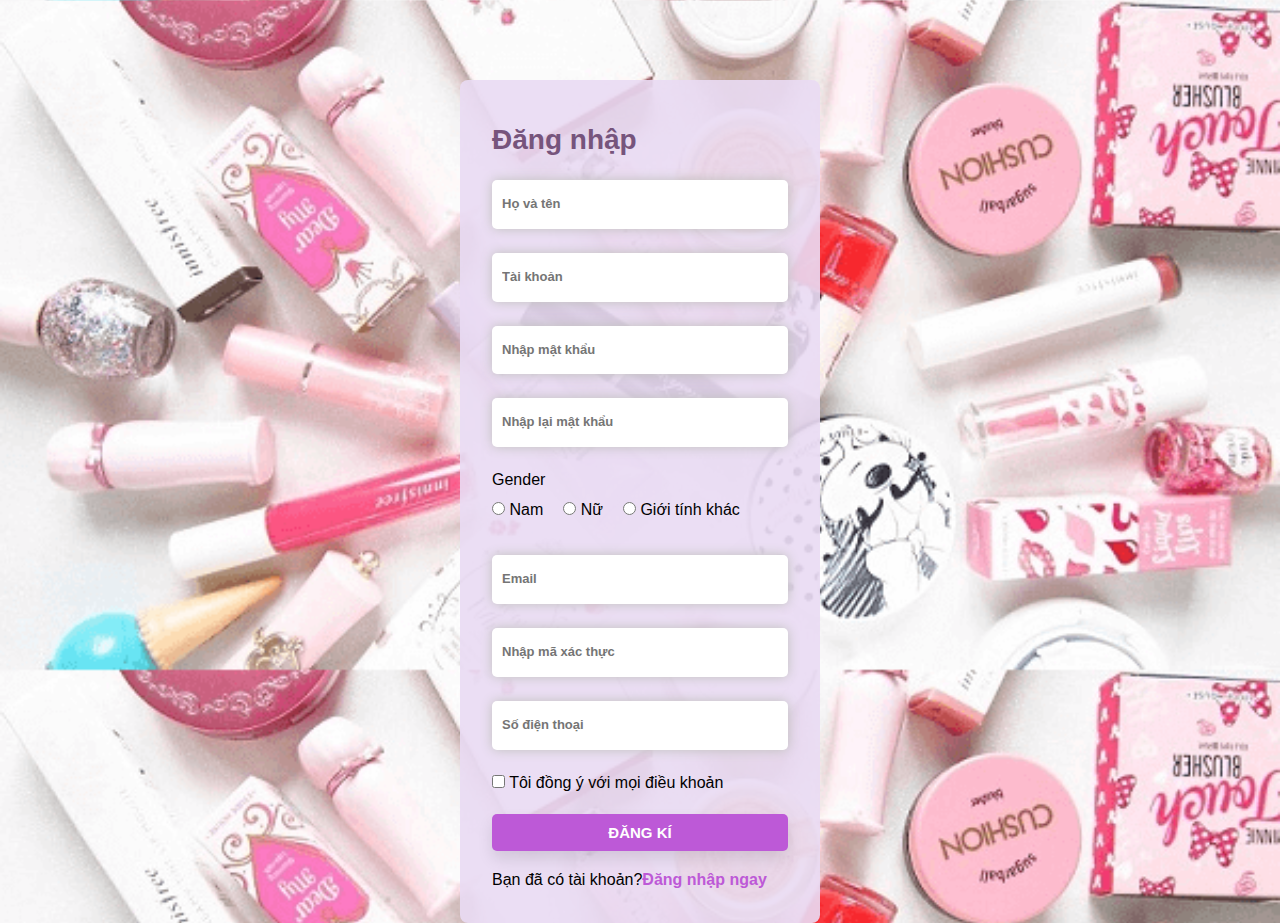
<file: Admin/CreateAccount/index.html>
<!DOCTYPE html>
<html lang="en">

<head>
    <meta charset="UTF-8">
    <title>Tạo tài khoản</title>
    <link rel="stylesheet" href="https://cdnjs.cloudflare.com/ajax/libs/font-awesome/4.7.0/css/font-awesome.min.css"
        integrity="sha512-SfTiTlX6kk+qitfevl/7LibUOeJWlt9rbyDn92a1DqWOw9vWG2MFoays0sgObmWazO5BQPiFucnnEAjpAB+/Sw=="
        crossorigin="anonymous" referrerpolicy="no-referrer" />
    <link rel="stylesheet" href="css/style.css">


</head>

<body>
    <div id="container">
        <h3 class="form-title">Đăng nhập</h3>
        <form id="sign-in">
            <input name="name" type="text" placeholder="Họ và tên" class="input input-name">
            <input name="user" type="text" placeholder="Tài khoản" class="input input-account">
            <input name="pass" type="password" placeholder="Nhập mật khẩu" class="input input-password">
            <input name="re-pass" type="re-password" placeholder="Nhập lại mật khẩu" class="input input-re-pass">
            <div class="gender form-check">
                <label class="genderChoose">Gender</label>
                <div class="genderList">
                    <div class="form-check form-check-inline">
                        <input class="form-check-input" type="radio" name="inlineRadioOptions" id="inlineRadio1"
                            value="option1">
                        <label class="form-check-label" for="inlineRadio1">Nam</label>
                    </div>
                    <div class="form-check form-check-inline">
                        <input class="form-check-input" type="radio" name="inlineRadioOptions" id="inlineRadio2"
                            value="option2">
                        <label class="form-check-label" for="inlineRadio2">Nữ</label>
                    </div>
                    <div class="form-check form-check-inline">
                        <input class="form-check-input" type="radio" name="inlineRadioOptions" id="inlineRadio3"
                            value="option3">
                        <label class="form-check-label" for="inlineRadio3">Giới tính khác</label>
                    </div>
                </div>

            </div>
            <input name="mail" type="email" placeholder="Email" class="input input-email">
            <input name="verify" type="number" placeholder="Nhập mã xác thực" class="input input-verify">
            <input name="phone-number" type="number" placeholder="Số điện thoại" class="input input-phoneNo">
            <div class="gender">

            </div>
            <div class="form-group form-check">
                <input type="checkbox" class="form-check-input" id="exampleCheck1">
                <label class="form-check-label" for="exampleCheck1">Tôi đồng ý với mọi điều khoản</label>
            </div>
        </form>
        <button type="button" class="button-sign-in">Đăng kí</button>
        <div style="display: flex">
            <p class="haveAccount">Bạn đã có tài khoản? </p><a class="login" href="../LogIn/index.html">Đăng nhập
                ngay</a>
    </div>
        
    </div>
</body>

</html>
</file>
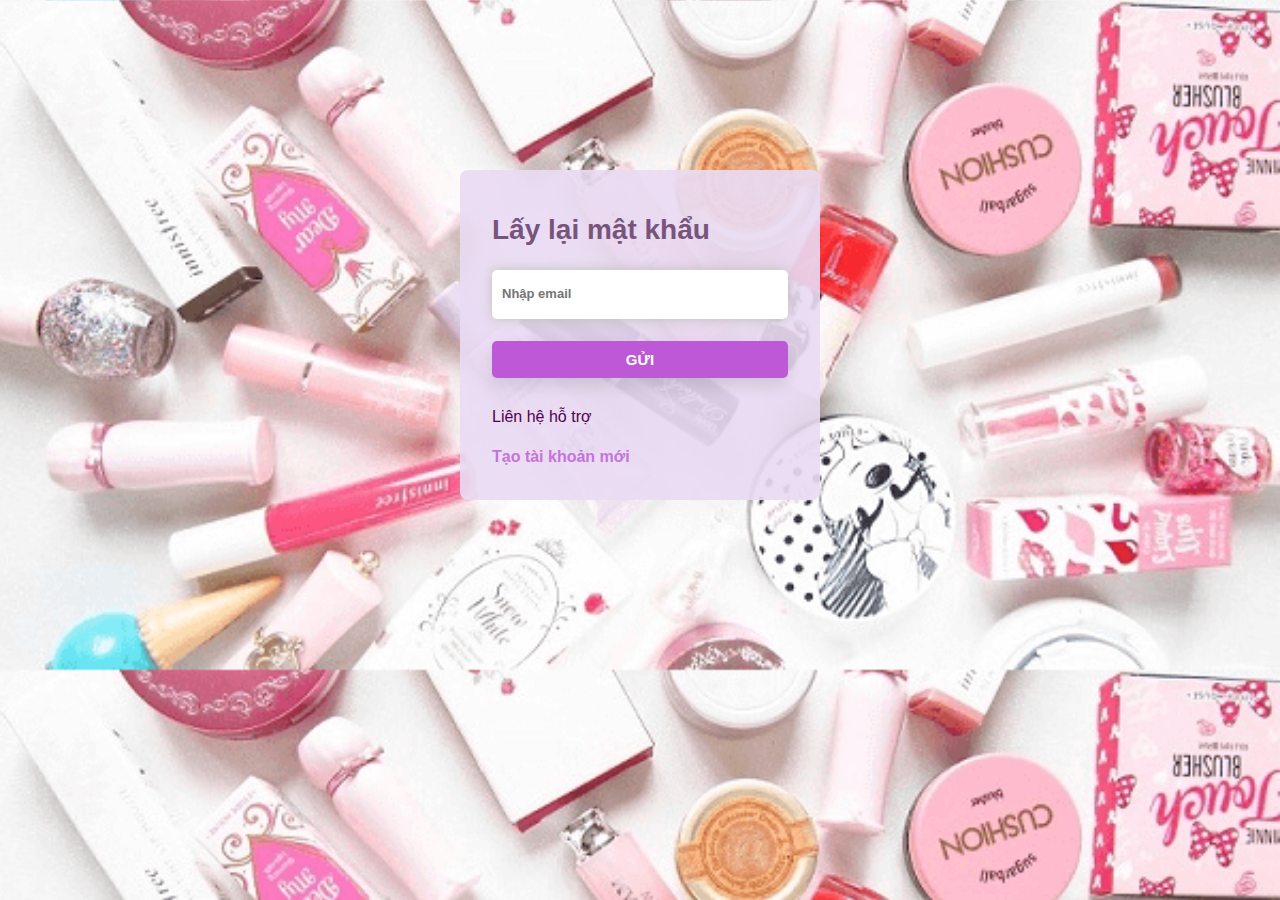
<file: Admin/ForgotPass/index.html>
<!DOCTYPE html>
<html lang="en">

<head>
    <meta charset="UTF-8">
    <title>Quên mật khẩu</title>
    <link rel="stylesheet" href="https://cdnjs.cloudflare.com/ajax/libs/font-awesome/4.7.0/css/font-awesome.min.css"
        integrity="sha512-SfTiTlX6kk+qitfevl/7LibUOeJWlt9rbyDn92a1DqWOw9vWG2MFoays0sgObmWazO5BQPiFucnnEAjpAB+/Sw=="
        crossorigin="anonymous" referrerpolicy="no-referrer" />
    <link rel="stylesheet" href="css/style.css">


</head>

<body>
    <div id="container">
        <h3 class="form-title">Lấy lại mật khẩu</h3>
        <form id="sign-in">
            <input name="user" type="text" placeholder="Nhập email" class="input input-account">
        </form>
        <button type="button" class="button-sign-in">Gửi</button>
        <a href="#">
            <p class="support">Liên hệ hỗ trợ</p>
        </a>
        <a href="../CreateAccount/index.html">
            <p class="create-new-user">Tạo tài khoản mới</p>
        </a>
    </div>
</body>

</html>
</file>
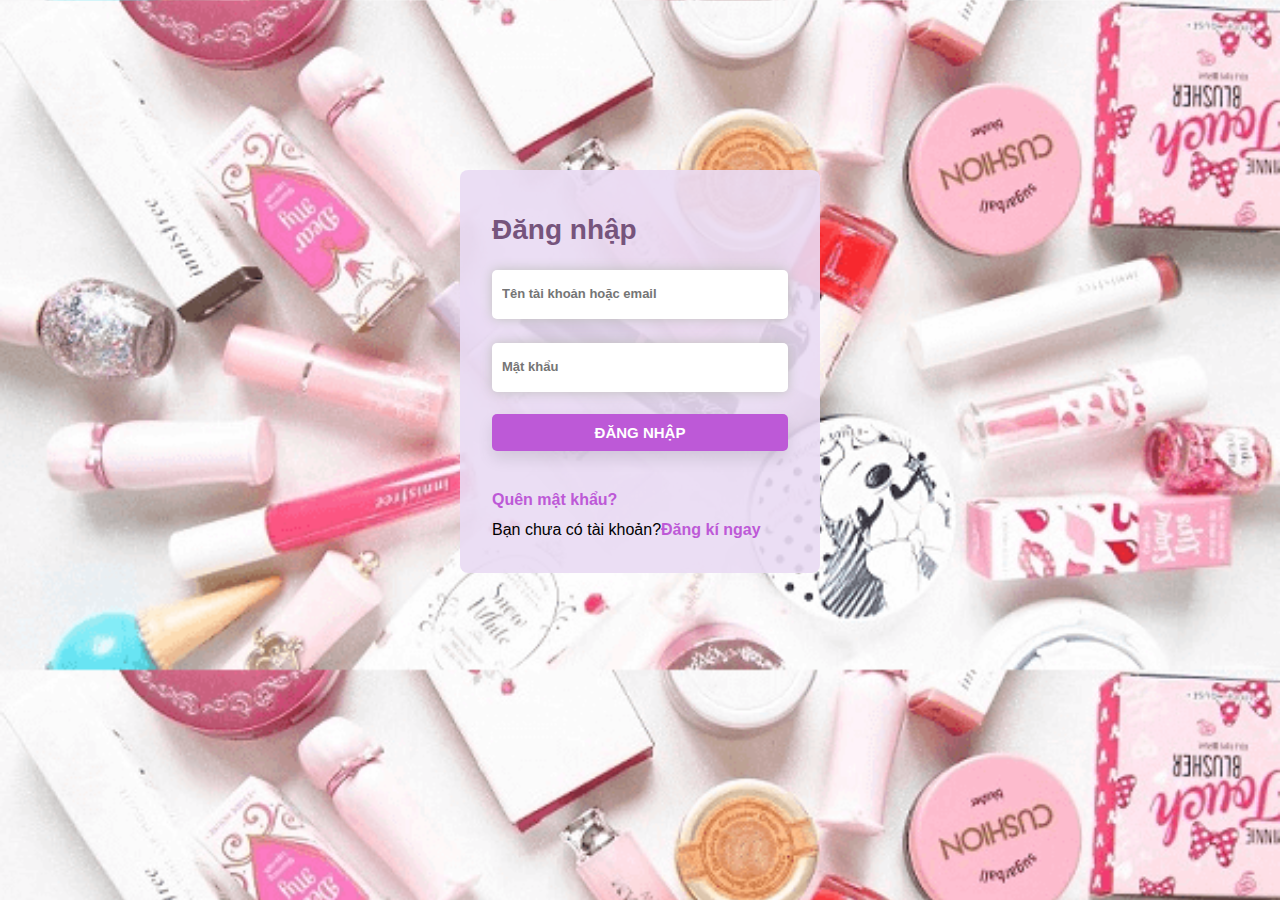
<file: Admin/Login/index.html>
<!DOCTYPE html>
<html lang="en">

<head>
    <meta charset="UTF-8">
    <title>Đặng nhập</title>
    <link rel="stylesheet" href="https://cdnjs.cloudflare.com/ajax/libs/font-awesome/4.7.0/css/font-awesome.min.css"
        integrity="sha512-SfTiTlX6kk+qitfevl/7LibUOeJWlt9rbyDn92a1DqWOw9vWG2MFoays0sgObmWazO5BQPiFucnnEAjpAB+/Sw=="
        crossorigin="anonymous" referrerpolicy="no-referrer" />
    <link rel="stylesheet" href="css/style.css">

</head>

<body>
    <div id="container">
        <h3 class="form-title">Đăng nhập</h3>
        <form id="sign-in">
            <input name="user" type="text" placeholder="Tên tài khoản hoặc email" class="input input-account">
            <input name="pass" type="password" placeholder="Mật khẩu" class="input input-password">
        </form>
        <button type="button" class="button-sign-in">Đăng nhập</button>

        <div class="icon-sign-in">

        </div>
        <p class="forgot-pass"><a class="forgot" href="../ForgotPass/index.html">Quên mật khẩu?</a></p>

        <div style="display: flex;">
            <p class="haveAccount">Bạn chưa có tài khoản?</p>
            <a class="signUp" href="../CreateAccount/index.html">Đăng kí
                ngay</a>
        </div>


    </div>
</body>

</html>
</file>
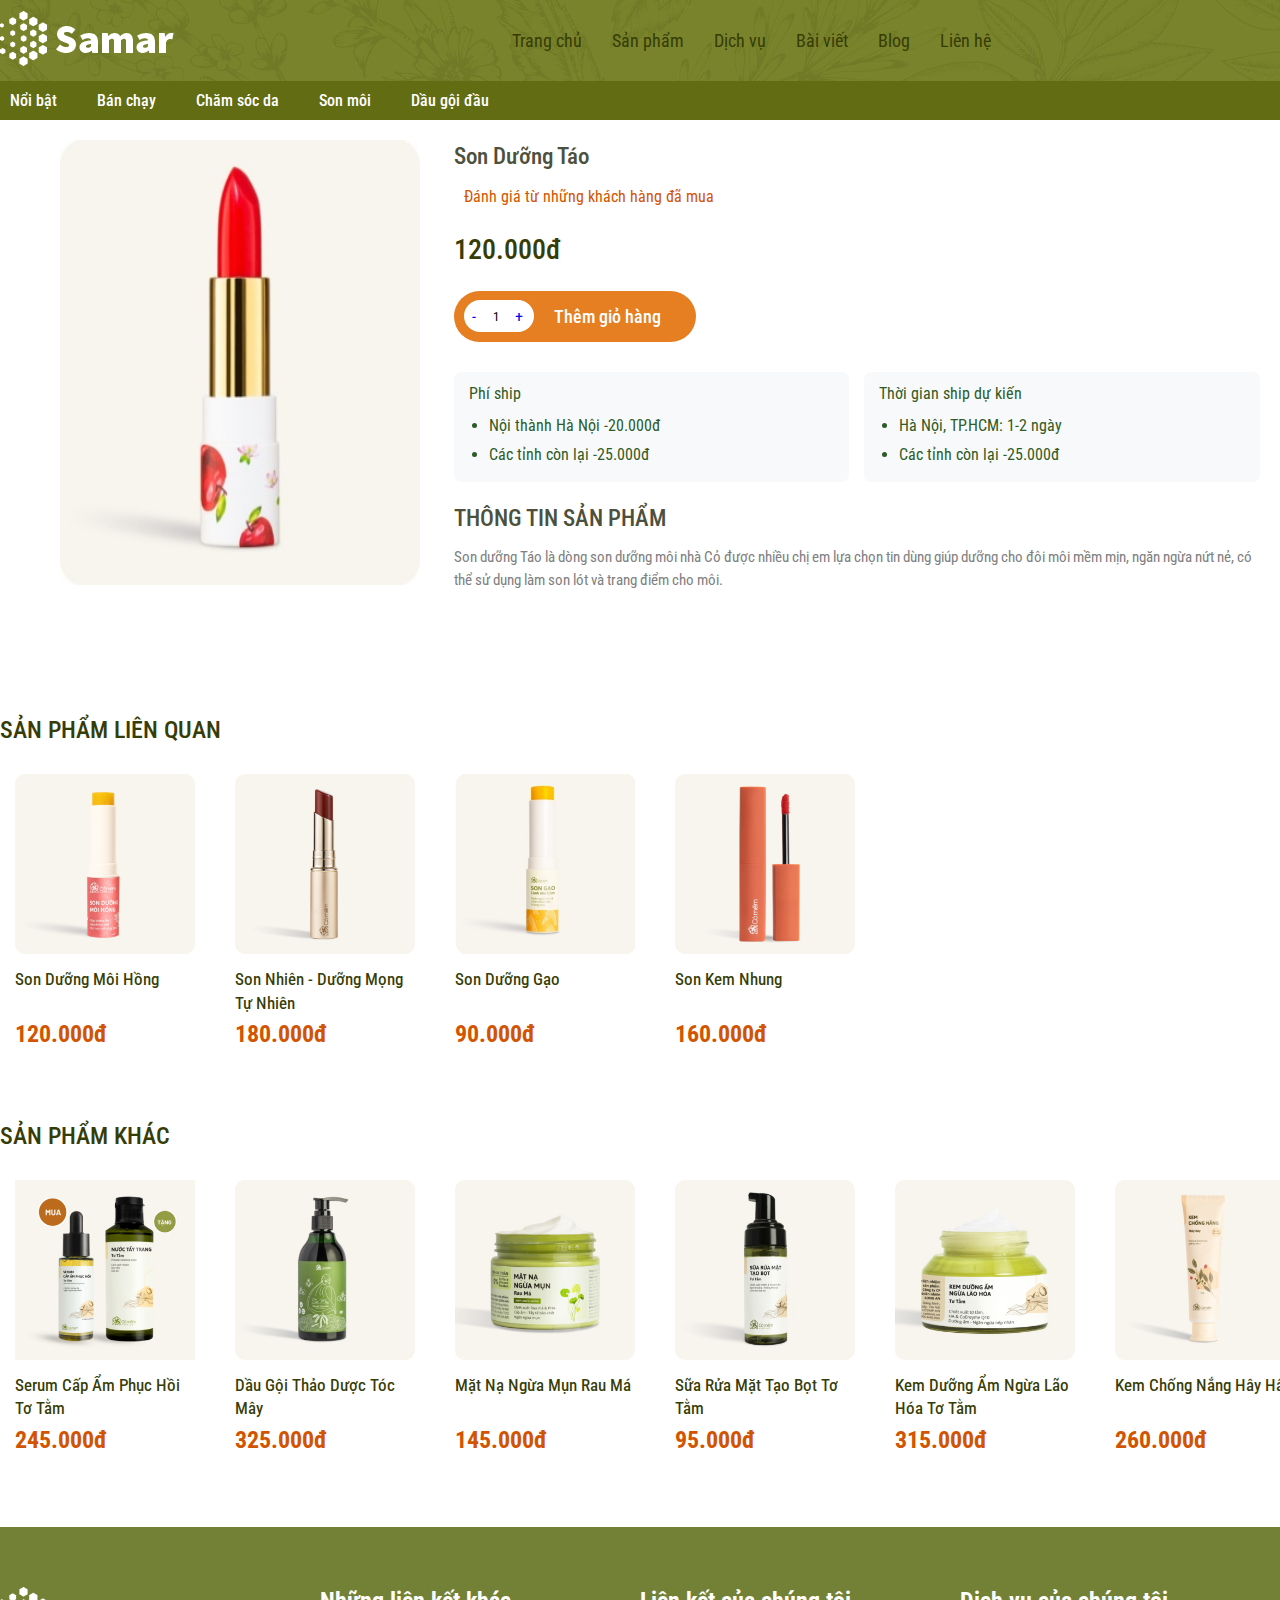
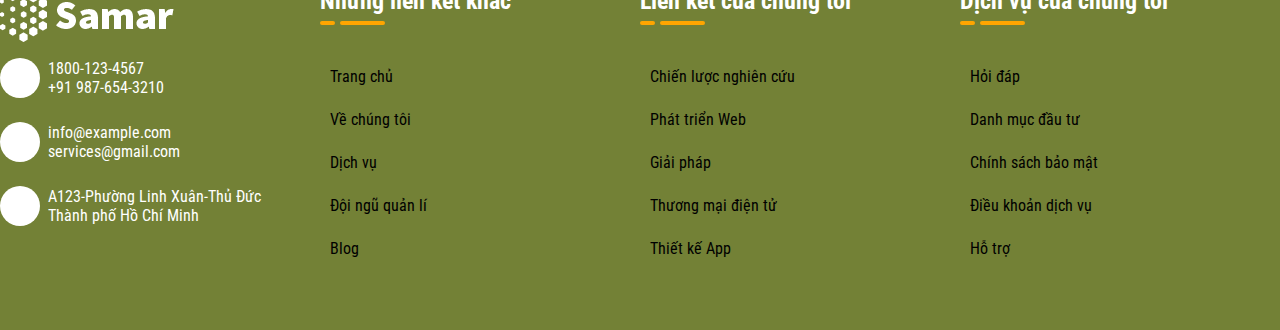
<file: User/Detail/index.html>
<!DOCTYPE html>
<html lang="en">

<head>
    <meta charset="UTF-8">
    <meta name="viewport" content="width=device-width, initial-scale=1.0">
    <title>Document</title>
    <link rel="preconnect" href="https://fonts.googleapis.com">
    <link rel="preconnect" href="https://fonts.gstatic.com" crossorigin>
    <link href="https://fonts.googleapis.com/css2?family=Roboto+Condensed:wght@300;400;500;600&display=swap"
        rel="stylesheet">
    <link rel="stylesheet" href="https://cdnjs.cloudflare.com/ajax/libs/animate.css/4.1.1/animate.min.css" />
    <link rel="stylesheet" href="https://cdnjs.cloudflare.com/ajax/libs/font-awesome/6.4.2/css/all.min.css"
        integrity="sha512-z3gLpd7yknf1YoNbCzqRKc4qyor8gaKU1qmn+CShxbuBusANI9QpRohGBreCFkKxLhei6S9CQXFEbbKuqLg0DA=="
        crossorigin="anonymous" referrerpolicy="no-referrer" />
    <link rel="stylesheet" href="./css/style.css">
</head>

<body>
    <header class="header">
        <div class="container">
            <div class="header-content">
                <a class="logo">
                    <img src="./img/logo-white.png" class="logo" alt="">
                </a>
                <nav>
                    <ul class="menu">
                        <li>
                            <a href="../../User/index.html">
                                <span>Trang chủ</span>
                                <i class="fa fa-chevron-down"></i>
                            </a>
                        </li>
                        <li>
                            <a href="#">
                                <span>Sản phẩm</span>
                                <i class="fa fa-chevron-down"></i>
                            </a>
                        </li>
                        <li>
                            <a href="#">
                                <span>Dịch vụ</span>
                                <i class="fa fa-chevron-down"></i>
                            </a>
                        </li>
                        <li>
                            <a href="#">
                                <span>Bài viết</span>
                                <i class="fa fa-chevron-down"></i>
                            </a>
                        </li>
                        <li>
                            <a href="#">
                                <span>Blog</span>
                                <i class="fa fa-chevron-down"></i>
                            </a>
                        </li>
                        <li>
                            <a href="#">
                                <span>Liên hệ</span>
                                <i class="fa fa-chevron-down"></i>
                            </a>
                        </li>
                    </ul>
                    <div class="dropdown show">
                        <a class="user" href="">
                            <i class="fa-solid fa-user" href="#" style="color: #ffffff;"></i>
                        </a>
                        <ul class="dropdown-menu">
                            <li><a class="dropdown-item" href="../Login/index.html">Đăng nhập</a></li>
                            <li><a class="dropdown-item" href="../CreateAccount/index.html">Đăng kí</a></li>
                        </ul>
                    </div>
                    <div class="cart">
                        <i class="fa-solid fa-cart-shopping shopping"></i>
                        <span id="amount" class="amount"></span>
                    </div>
                </nav>
            </div>
        </div>
    </header>
    <section class="types">
        <div class="container">
            <nav class="navbar navbar-inverse">
                <div class="container-fluid">
                    <div class="navbar-header">
                        <ul class="nav navbar-nav types-content">
                            <li><a class="type" href="#product-title1">Nổi bật</a></li>
                            <li><a class="type" href="#product-title2">Bán chạy</a></li>
                            <li><a class="type" href="#product-title3">Chăm sóc da</a></li>
                            <li><a class="type" href="#product-title4">Son môi </a></li>
                            <li><a class="type" href="#product-title5">Dầu gội đầu</a></li>
                        </ul>
                    </div>
                </div>
            </nav>
        </div>
    </section>
    <section class="detail">
        <div class="container-detail">
            <div class="detail-content">
                <div class="detail-left">
                    <img src="../img/son-duong-tao-co-mau_sp.jpg" alt="">
                </div>
                <div class="detail-right">
                    <h3 class="detail-name">Son Dưỡng Táo</h3>
                    <div class="product-rate">
                        <i class="fa fa-star"></i>
                        <i class="fa fa-star"></i>
                        <i class="fa fa-star"></i>
                        <i class="fa fa-star"></i>
                        <i class="fa fa-star"></i>
                        <span class="rate">Đánh giá từ những khách hàng đã mua</span>

                    </div>
                    <p class="detail-price">120.000đ</p>
                    <div class="detail-quantity">
                        <div class="quantity-change">
                            <a href="#" class="minus" id="minus" onclick="handleMinus()">-</a>
                            <input type="number" id="quantity" style="text-align: center;" name="quantity" min="1"
                                value="1" max="1000">
                            <a href="#" class="plus" id="plus" onclick="handlePlus()">+</a>
                        </div>
                        <button class="addProduct" id="addProduct" onclick="handleBuy()">Thêm giỏ hàng</button>
                    </div>
                    <div class="detail-priceShip">
                        <div class="priceShip">
                            <p>Phí ship</p>
                            <ul class="list-priceShip">
                                <li>Nội thành Hà Nội -20.000đ</li>
                                <li>Các tỉnh còn lại -25.000đ</li>
                            </ul>
                        </div>
                        <div class="priceShip">
                            <p>Thời gian ship dự kiến</p>
                            <ul class="list-priceShip">
                                <li>Hà Nội, TP.HCM: 1-2 ngày</li>
                                <li>Các tỉnh còn lại -25.000đ</li>
                            </ul>
                        </div>
                    </div>
                    <h3 class="detail-name">THÔNG TIN SẢN PHẨM</h3>
                    <p class="detail-desc">Son dưỡng Táo là dòng son dưỡng môi nhà Cỏ được nhiều chị em lựa
                        chọn tin dùng giúp dưỡng cho đôi môi mềm mịn, ngăn ngừa nứt nẻ, có thể sử dụng làm son
                        lót và trang điểm cho môi.</p>
                </div>
            </div>
        </div>
    </section>
    <section class="product">
        <div class="container">
            <div class="product-title1" id="product-title5">
                <h2>SẢN PHẨM LIÊN QUAN</h2>
            </div>
            <div class="product-content row">
                <div class="col-lg-3 product-item">
                    <div class="card card_product">
                        <a href="./Detail/index.html">
                            <img src="./img/son-duong-moi-hong-co-mem_sp.png" class="card-img-top" alt="...">
                        </a>
                        <div class="card-body">
                            <div class="product-head">
                                <div>
                                    <h3 class="product-name">Son Dưỡng Môi Hồng</h3>
                                </div>
                                <div>
                                    <h3 class="product-price">120.000đ</h3>
                                </div>
                            </div>
                            <div class="d-flex justify-content-between">
                                <div class="product-rate">
                                    <i class="fa fa-star"></i>
                                    <i class="fa fa-star"></i>
                                    <i class="fa fa-star"></i>
                                    <i class="fa fa-star"></i>
                                    <i class="fa fa-star"></i>
                                </div>
                            </div>
                        </div>
                    </div>
                </div>
                <div class="col-lg-3 product-item">
                    <div class="card card_product">
                        <a href="./Detail/index.html">
                            <img src="./img/son-nhien-duong-mong-tu-nhien-1_sp.jpg" class="card-img-top" alt="...">
                        </a>
                        <div class="card-body">
                            <div class="product-head">
                                <div>
                                    <h3 class="product-name">Son Nhiên - Dưỡng Mọng Tự Nhiên</h3>
                                </div>
                                <div>
                                    <h3 class="product-price">180.000đ</h3>
                                </div>
                            </div>
                            <div class="d-flex justify-content-between">
                                <div class="product-rate">
                                    <i class="fa fa-star"></i>
                                    <i class="fa fa-star"></i>
                                    <i class="fa fa-star"></i>
                                    <i class="fa fa-star"></i>
                                    <i class="fa fa-star"></i>
                                </div>
                            </div>
                        </div>
                    </div>
                </div>
                <div class="col-lg-3 product-item">
                    <div class="card card_product">
                        <a href="./Detail/index.html">
                            <img src="./img/son-gao-thuan-co-mem_sp.jpg" class="card-img-top" alt="...">
                        </a>
                        <div class="card-body">
                            <div class="product-head">
                                <div>
                                    <h3 class="product-name">Son Dưỡng Gạo</h3>
                                </div>
                                <div>
                                    <h3 class="product-price">90.000đ</h3>
                                </div>
                            </div>
                            <div class="d-flex justify-content-between">
                                <div class="product-rate">
                                    <i class="fa fa-star"></i>
                                    <i class="fa fa-star"></i>
                                    <i class="fa fa-star"></i>
                                    <i class="fa fa-star"></i>
                                    <i class="fa fa-star"></i>
                                </div>
                            </div>
                        </div>
                    </div>
                </div>
                <div class="col-lg-3 product-item">
                    <div class="card card_product">
                        <a href="./Detail/index.html">
                            <img src="./img/son-kem-nhung_sp.jpg" class="card-img-top" alt="...">
                        </a>
                        <div class="card-body">
                            <div class="product-head">
                                <div>
                                    <h3 class="product-name">Son Kem Nhung</h3>
                                </div>
                                <div>
                                    <h3 class="product-price">160.000đ</h3>
                                </div>
                            </div>
                            <div class="d-flex justify-content-between">
                                <div class="product-rate">
                                    <i class="fa fa-star"></i>
                                    <i class="fa fa-star"></i>
                                    <i class="fa fa-star"></i>
                                    <i class="fa fa-star"></i>
                                    <i class="fa fa-star"></i>
                                </div>
                            </div>
                        </div>
                    </div>
                </div>
            </div>
            <div class="product-title1" id="product-title5">
                <h2>SẢN PHẨM KHÁC</h2>
            </div>
            <div class="product-content product-list row">
                <div class="col-lg-3 product-item">
                    <div class="card card_product">
                        <a>
                            <img src="./img/serum-ha-to-tam-phuc-hoi-da_sp.png" draggable="false" class="card-img-top"
                                alt="...">
                        </a>
                        <div class="card-body">
                            <div class="product-head">
                                <div>
                                    <h3 class="product-name">Serum Cấp Ẩm Phục Hồi Tơ Tằm</h3>
                                </div>
                                <div>
                                    <h3 class="product-price">245.000đ</h3>
                                </div>
                            </div>
                            <div class="d-flex justify-content-between">
                                <div class="product-rate">
                                    <i class="fa fa-star"></i>
                                    <i class="fa fa-star"></i>
                                    <i class="fa fa-star"></i>
                                    <i class="fa fa-star"></i>
                                    <i class="fa fa-star"></i>
                                </div>
                            </div>
                        </div>
                    </div>
                </div>
                <div class="col-lg-3 product-item">
                    <div class="card card_product">
                        <a>
                            <img src="./img/dau-goi-toc-may-co-mem_sp.jpg" draggable="false" class="card-img-top"
                                alt="...">
                        </a>
                        <div class="card-body">
                            <div class="product-head">
                                <div>
                                    <h3 class="product-name">Dầu Gội Thảo Dược Tóc Mây</h3>
                                </div>
                                <div>
                                    <h3 class="product-price">325.000đ</h3>
                                </div>
                            </div>
                            <div class="d-flex justify-content-between">
                                <div class="product-rate">
                                    <i class="fa fa-star"></i>
                                    <i class="fa fa-star"></i>
                                    <i class="fa fa-star"></i>
                                    <i class="fa fa-star"></i>
                                    <i class="fa fa-star"></i>
                                </div>
                            </div>
                        </div>
                    </div>
                </div>
                <div class="col-lg-3 product-item">
                    <div class="card card_product">
                        <a>
                            <img src="./img/mat-na-ngua-mun-rau-ma-cho-da-dau_sp.jpg" draggable="false"
                                class="card-img-top" alt="...">
                        </a>
                        <div class="card-body">
                            <div class="product-head">
                                <div>
                                    <h3 class="product-name">Mặt Nạ Ngừa Mụn Rau Má</h3>
                                </div>
                                <div>
                                    <h3 class="product-price">145.000đ</h3>
                                </div>
                            </div>
                            <div class="d-flex justify-content-between">
                                <div class="product-rate">
                                    <i class="fa fa-star"></i>
                                    <i class="fa fa-star"></i>
                                    <i class="fa fa-star"></i>
                                    <i class="fa fa-star"></i>
                                    <i class="fa fa-star"></i>
                                </div>
                            </div>
                        </div>
                    </div>
                </div>
                <div class="col-lg-3 product-item">
                    <div class="card card_product">
                        <a>
                            <img src="./img/sua-rua-mat-tao-bot-to-tam_sp2x.jpg" draggable="false" class="card-img-top"
                                alt="...">
                        </a>
                        <div class="card-body">
                            <div class="product-head">
                                <div>
                                    <h3 class="product-name">Sữa Rửa Mặt Tạo Bọt Tơ Tằm</h3>
                                </div>
                                <div>
                                    <h3 class="product-price">95.000đ</h3>
                                </div>
                            </div>
                            <div class="d-flex justify-content-between">
                                <div class="product-rate">
                                    <i class="fa fa-star"></i>
                                    <i class="fa fa-star"></i>
                                    <i class="fa fa-star"></i>
                                    <i class="fa fa-star"></i>
                                    <i class="fa fa-star"></i>
                                </div>
                            </div>
                        </div>
                    </div>
                </div>
                <div class="col-lg-3 product-item">
                    <div class="card card_product">
                        <a>
                            <img src="./img/kem-duong-am-ngua-lao-hoa-to-tam_sp.jpg" draggable="false"
                                class="card-img-top" alt="...">
                        </a>
                        <div class="card-body">
                            <div class="product-head">
                                <div>
                                    <h3 class="product-name">Kem Dưỡng Ẩm Ngừa Lão Hóa Tơ Tằm</h3>
                                </div>
                                <div>
                                    <h3 class="product-price">315.000đ</h3>
                                </div>
                            </div>
                            <div class="d-flex justify-content-between">
                                <div class="product-rate">
                                    <i class="fa fa-star"></i>
                                    <i class="fa fa-star"></i>
                                    <i class="fa fa-star"></i>
                                    <i class="fa fa-star"></i>
                                    <i class="fa fa-star"></i>
                                </div>
                            </div>
                        </div>
                    </div>
                </div>
                <div class="col-lg-3 product-item">
                    <div class="card card_product">
                        <a>
                            <img src="./img/kem-chong-nang-cho-da-dau-co-mem_sp.jpg" draggable="false"
                                class="card-img-top" alt="...">
                        </a>
                        <div class="card-body">
                            <div class="product-head">
                                <div>
                                    <h3 class="product-name">Kem Chống Nắng Hây Hây</h3>
                                </div>
                                <div>
                                    <h3 class="product-price">260.000đ</h3>
                                </div>
                            </div>
                            <div class="d-flex justify-content-between">
                                <div class="product-rate">
                                    <i class="fa fa-star"></i>
                                    <i class="fa fa-star"></i>
                                    <i class="fa fa-star"></i>
                                    <i class="fa fa-star"></i>
                                    <i class="fa fa-star"></i>
                                </div>
                            </div>
                        </div>
                    </div>
                </div>
                <div class="col-lg-3 product-item">
                    <div class="card card_product">
                        <a>
                            <img src="./img/nuoc-tay-trang-rau-ma-cho-da-dau-mun_sp.jpg" draggable="false"
                                class="card-img-top" alt="...">
                        </a>
                        <div class="card-body">
                            <div class="product-head">
                                <div>
                                    <h3 class="product-name">Nước Tẩy Trang Rau Má</h3>
                                </div>
                                <div>
                                    <h3 class="product-price">120.000đ</h3>
                                </div>
                            </div>
                            <div class="d-flex justify-content-between">
                                <div class="product-rate">
                                    <i class="fa fa-star"></i>
                                    <i class="fa fa-star"></i>
                                    <i class="fa fa-star"></i>
                                    <i class="fa fa-star"></i>
                                    <i class="fa fa-star"></i>
                                </div>
                            </div>
                        </div>
                    </div>
                </div>
                <div class="col-lg-3 product-item">
                    <div class="card card_product">
                        <a>
                            <img src="./img/dau-goi-sach-gau-co-mem_sp.jpg" draggable="false" class="card-img-top"
                                alt="...">
                        </a>
                        <div class="card-body">
                            <div class="product-head">
                                <div>
                                    <h3 class="product-name">Dầu Gội Sạch Gàu Cỏ Mềm</h3>
                                </div>
                                <div>
                                    <h3 class="product-price">225.000đ</h3>
                                </div>
                            </div>
                            <div class="d-flex justify-content-between">
                                <div class="product-rate">
                                    <i class="fa fa-star"></i>
                                    <i class="fa fa-star"></i>
                                    <i class="fa fa-star"></i>
                                    <i class="fa fa-star"></i>
                                    <i class="fa fa-star"></i>
                                </div>
                            </div>
                        </div>
                    </div>
                </div>
                <div class="col-lg-3 product-item">
                    <div class="card card_product">
                        <a>
                            <img src="./img/kem-xa-u-toc-may_sp.jpg" draggable="false" class="card-img-top" alt="...">
                        </a>
                        <div class="card-body">
                            <div class="product-head">
                                <div>
                                    <h3 class="product-name">Kem Xả Ủ Tóc Mây</h3>
                                </div>
                                <div>
                                    <h3 class="product-price">245.000đ</h3>
                                </div>
                            </div>
                            <div class="d-flex justify-content-between">
                                <div class="product-rate">
                                    <i class="fa fa-star"></i>
                                    <i class="fa fa-star"></i>
                                    <i class="fa fa-star"></i>
                                    <i class="fa fa-star"></i>
                                    <i class="fa fa-star"></i>
                                </div>
                            </div>
                        </div>
                    </div>
                </div>
                <div class="col-lg-3 product-item">
                    <div class="card card_product">
                        <a>
                            <img src="./img/dau-goi-toc-may-travel_sp.png" draggable="false" class="card-img-top"
                                alt="...">
                        </a>
                        <div class="card-body">
                            <div class="product-head">
                                <div>
                                    <h3 class="product-name">Dầu Gội Thảo Dược Tóc Mây Travel Kit</h3>
                                </div>
                                <div>
                                    <h3 class="product-price">68.000đ</h3>
                                </div>
                            </div>
                            <div class="d-flex justify-content-between">
                                <div class="product-rate">
                                    <i class="fa fa-star"></i>
                                    <i class="fa fa-star"></i>
                                    <i class="fa fa-star"></i>
                                    <i class="fa fa-star"></i>
                                    <i class="fa fa-star"></i>
                                </div>
                            </div>
                        </div>
                    </div>
                </div>
                <div class="col-lg-3 product-item">
                    <div class="card card_product">
                        <a>
                            <img src="./img/serum-sang-da-mo-nam-so-ri-vitamin-c-1_sp.jpg" draggable="false"
                                class="card-img-top" alt="...">
                        </a>
                        <div class="card-body">
                            <div class="product-head">
                                <div>
                                    <h3 class="product-name">Serum Sáng Da Mờ Nám Sơ-Ri Vitamin C</h3>
                                </div>
                                <div>
                                    <h3 class="product-price">465.000đ</h3>
                                </div>
                            </div>
                            <div class="d-flex justify-content-between">
                                <div class="product-rate">
                                    <i class="fa fa-star"></i>
                                    <i class="fa fa-star"></i>
                                    <i class="fa fa-star"></i>
                                    <i class="fa fa-star"></i>
                                    <i class="fa fa-star"></i>
                                </div>
                            </div>
                        </div>
                    </div>
                </div>
                <div class="col-lg-3 product-item">
                    <div class="card card_product">
                        <a>
                            <img src="./img/kem-duong-sang-da-mo-nam-so-ri-vitamin-c-1_sp.jpg" draggable="false"
                                class="card-img-top" alt="...">
                        </a>
                        <div class="card-body">
                            <div class="product-head">
                                <div>
                                    <h3 class="product-name">Kem Dưỡng Sáng Da Mờ Nám Sơ-Ri Vi-C</h3>
                                </div>
                                <div>
                                    <h3 class="product-price">435.000đ</h3>
                                </div>
                            </div>
                            <div class="d-flex justify-content-between">
                                <div class="product-rate">
                                    <i class="fa fa-star"></i>
                                    <i class="fa fa-star"></i>
                                    <i class="fa fa-star"></i>
                                    <i class="fa fa-star"></i>
                                    <i class="fa fa-star"></i>
                                </div>
                            </div>
                        </div>
                    </div>
                </div>
                <div class="col-lg-3 product-item">
                    <div class="card card_product">
                        <a>
                            <img src="./img/son-kem-nhung_sp.jpg" draggable="false" class="card-img-top" alt="...">
                        </a>
                        <div class="card-body">
                            <div class="product-head">
                                <div>
                                    <h3 class="product-name">Son Kem Nhung</h3>
                                </div>
                                <div>
                                    <h3 class="product-price">160.000đ</h3>
                                </div>
                            </div>
                            <div class="d-flex justify-content-between">
                                <div class="product-rate">
                                    <i class="fa fa-star"></i>
                                    <i class="fa fa-star"></i>
                                    <i class="fa fa-star"></i>
                                    <i class="fa fa-star"></i>
                                    <i class="fa fa-star"></i>
                                </div>
                            </div>
                        </div>
                    </div>
                </div>
            </div>
        </div>
    </section>
    <footer class="footer">
        <div class="container">
            <div class="footer-bot">
                <div class="footer-item wow animate__animated animate__fadeIn data-wow-duration=" 2s"
                    data-wow-delay="0.2s">
                    <a href="#">
                        <img src="./img/logo-white.png" alt="">
                    </a>
                    <ul class="footer-contact">
                        <li>
                            <i class="fa fa-phone"></i>
                            <span>
                                1800-123-4567
                                <br>
                                +91 987-654-3210
                            </span>
                        </li>
                        <li>
                            <i class="fa fa-envelope"></i>
                            <span>
                                info@example.com
                                <br>
                                services@gmail.com
                            </span>
                        </li>
                        <li>
                            <i class="fas fa-map-marker-alt"></i>
                            <span>
                                A123-Phường Linh Xuân-Thủ Đức
                                <br>
                                Thành phố Hồ Chí Minh
                            </span>
                        </li>
                    </ul>
                </div>
                <div class="footer-item wow animate__animated animate__fadeIn" data-wow-duration="2s"
                    data-wow-delay="0.2s">
                    <h3>Những liên kết khác</h3>
                    <ul>
                        <li>
                            <a href="#">
                                <i class="fa fa-angle-right"></i>
                                <span>Trang chủ</span>
                            </a>
                        </li>
                        <li>
                            <a href="#">
                                <i class="fa fa-angle-right"></i>
                                <span>Về chúng tôi</span>
                            </a>
                        </li>
                        <li>
                            <a href="#">
                                <i class="fa fa-angle-right"></i>
                                <span>Dịch vụ</span>
                            </a>
                        </li>
                        <li>
                            <a href="#">
                                <i class="fa fa-angle-right"></i>
                                <span>Đội ngũ quản lí</span>
                            </a>
                        </li>
                        <li>
                            <a href="#">
                                <i class="fa fa-angle-right"></i>
                                <span>Blog</span>
                            </a>
                        </li>
                    </ul>
                </div>
                <div class="footer-item wow animate__animated animate__fadeIn" data-wow-duration="2s"
                    data-wow-delay="0.2s">
                    <h3>Liên kết của chúng tôi</h3>
                    <ul>
                        <li>
                            <a href="#">
                                <i class="fa fa-angle-right"></i>
                                <span>Chiến lược nghiên cứu</span>
                            </a>
                        </li>
                        <li>
                            <a href="#">
                                <i class="fa fa-angle-right"></i>
                                <span>Phát triển Web</span>
                            </a>
                        </li>
                        <li>
                            <a href="#">
                                <i class="fa fa-angle-right"></i>
                                <span>Giải pháp</span>
                            </a>
                        </li>
                        <li>
                            <a href="#">
                                <i class="fa fa-angle-right"></i>
                                <span>Thương mại điện tử</span>
                            </a>
                        </li>
                        <li>
                            <a href="#">
                                <i class="fa fa-angle-right"></i>
                                <span>Thiết kế App</span>
                            </a>
                        </li>
                    </ul>
                </div>
                <div class="footer-item wow animate__animated animate__fadeIn" data-wow-duration="2s"
                    data-wow-delay="0.2s">
                    <h3>Dịch vụ của chúng tôi</h3>
                    <ul>
                        <li>
                            <a href="#">
                                <i class="fa fa-angle-right"></i>
                                <span>Hỏi đáp</span>
                            </a>
                        </li>
                        <li>
                            <a href="#">
                                <i class="fa fa-angle-right"></i>
                                <span>Danh mục đầu tư</span>
                            </a>
                        </li>
                        <li>
                            <a href="#">
                                <i class="fa fa-angle-right"></i>
                                <span>Chính sách bảo mật</span>
                            </a>
                        </li>
                        <li>
                            <a href="#">
                                <i class="fa fa-angle-right"></i>
                                <span>Điều khoản dịch vụ</span>
                            </a>
                        </li>
                        <li>
                            <a href="#">
                                <i class="fa fa-angle-right"></i>
                                <span>Hỗ trợ</span>
                            </a>
                        </li>
                    </ul>
                </div>
            </div>
        </div>
    </footer>

    <script src="./script.js"></script>
</body>

</html>
</file>
<file: User/CSS/style.css>
* {
  margin: 0;
  padding: 0;
  box-sizing: border-box;
  font-family: "Roboto Condensed", sans-serif;
}
a {
  text-decoration: none;
}
li {
  list-style: none;
}
td {
  font-size: 15px;
}
th {
  font-size: 16px;
}
.container {
  margin: auto;
  max-width: 1410px;
}
header {
  background: url("../img/background-header-top-comem.jpg");
}
.header-content nav {
  display: flex;
  align-items: center;
}
.header-content .menu {
  display: flex;
  margin-right: 30px;
}
.header-content {
  display: flex;
  align-items: center;
  width: 100%;
}
.header-content .logo {
  margin-right: 4rem;
}
.header-content nav {
  width: 100%;
}
.header-content li {
  padding: 30px 15px;
  /* list-style: none; */
}
.header-content li a {
  color: #363c05;
  font-size: 18px;
  font-weight: 400;
}
.header-content li a span {
  display: inline-block;
  transition: all 1s;
}
.header-content li a:hover {
  text-decoration: none;
}
.header-content li:hover span {
  animation: upToDown 0.3s;
  color: #fff;
}
.header-content i {
  font-size: 9px;
  margin-top: -3px;
  vertical-align: middle;
  transition: all 0.3s;
}
.header-content li:hover i {
  color: #fff;
}
.header-content button {
  padding: 6px 18px;
  font-size: 1rem;
  border-radius: 25px;
  border: 1px solid transparent;
  color: black;
  background-image: white;
  background-size: 200%;
  cursor: pointer;
  transition: all 0.5s;
}
.header-content button a {
  text-decoration: none;
  color: #79832c;
  font-size: 1rem;
  font-weight: 500;
}
.header-content button:hover {
  background-position: right center;
  text-decoration: none;
}
.fa-user {
  font-size: 18px !important;
  cursor: pointer;
}
.dropdown-item.active,
.dropdown-item:active {
  background-color: #fff !important;
}
.input-group {
  width: 30% !important;
  margin-right: 15px;
}
#navbar-search-autocomplete {
  width: 80%;
}
.search {
  width: 100%;
  padding: 10px;
  border: 1px solid transparent;
  border-top-right-radius: 0px;
  border-bottom-right-radius: 0px;
  border-top-left-radius: 3px;
  border-bottom-left-radius: 3px;
}
.search-icon {
  background-color: #d35400;
  border-radius: 0 !important;
  border-top-right-radius: 3px !important;
  border-bottom-right-radius: 3px !important;
}
.fa-search {
  color: #fff;
  font-size: 16px;
}
.input-group {
  display: flex;
}
.dropdown {
  position: relative;
}
.user {
  display: block;
  padding: 5px 20px;
  text-align: left;
}
.dropdown-menu li {
  padding: 10px;
  display: block;
}
.dropdown-menu {
  min-width: 10rem;
  border-radius: 5px;
  background: #fff;
  position: absolute;
  z-index: 1000;
  display: none;
}
.dropdown-menu li {
  border-radius: 5px;
}
.dropdown-menu li:hover {
  background-color: #dbdbdb;
  overflow: hidden;
}
.dropdown:hover .dropdown-menu {
  display: block;
}
.fa-cart-shopping {
  color: #fff;
  font-size: 16px !important;
  margin-left: 10px;
}
.quality {
  background-color: #fff;
  color: #d35400;
  font-size: 14px;
  font-weight: 500;
  border-radius: 50%;
  display: flex;
  align-items: center;
  justify-content: center;
  position: absolute;
  top: 23px;
  left: 83.5%;
  padding: 0px 5px;
}
.navbar-inverse {
  padding: 20px;
}
.types {
  background-color: #626c13;
}
.type:hover {
  text-decoration: none;
}
.types-content {
  display: flex;
  flex-direction: row;
}
.types-content li {
  margin-right: 40px;
}
.types-content li a {
  color: #fff;
  font-size: 16px;
  font-weight: 500;
}
.slide {
  width: 100%;
  height: 700px;
  position: relative;
}
.carousel-inner {
  position: absolute;
  top: 0;
  left: 0;
  height: 100%;
  display: flex;
  width: max-content;
  transition: all 1s;
}
.carousel-item img {
  width: 100%;
  height: 100%;
}
.buttons {
  position: absolute;
  top: 45%;
  left: 5%;
  width: 90%;
  display: flex;
  justify-content: space-between;
}
.buttons button {
  width: 50px;
  height: 50px;
  border-radius: 50%;
  background-color: #fff5;
  color: #fff;
  border: none;
  font-weight: 500;
  font-size: 22px;
}
.aboutUs {
  padding-top: 100px;
}
.aboutUs-content {
  display: grid;
  grid-template-columns: repeat(4, 1fr);
  gap: 15px;
}
.aboutUs-item {
  text-align: center;
  border: 1px solid #79832c;
  padding: 15px 20px;
  border-radius: 8px;
  transition: all 0.3s;
}
.aboutUs-item:hover {
  box-shadow: rgba(46, 41, 51, 0.08) 0px 2px 4px,
    rgba(71, 63, 79, 0.16) 0px 5px 10px;
  transform: translateY(-10px);
}
.aboutUs-h3 {
  font-size: 20px;
  font-weight: 400;
  line-height: 1.2;
  margin-bottom: 8px;
}
.aboutUs-p {
  font-size: 14px;
  line-height: 1.2;
  margin-bottom: 5px;
}
.aboutUs-icon {
  font-size: 20px;
  margin-bottom: 10px;
}
.product {
  padding-top: 100px;
}
.product-container {
  text-align: center;
}
.row {
  display: flex;
  flex-wrap: wrap;
  margin-left: -15px;
  margin-right: -15px;
}
.product-title1 h2 {
  font-weight: 500;
  font-size: 30px;
  line-height: 1.2;
  margin-bottom: 40px;
}
.product-item {
  margin-bottom: 30px;
  flex: 0 0 25%;
  max-width: 25%;
  padding-left: 15px;
  padding-right: 15px;
  transition: all 0.3s;
}
.product-item:hover {
  box-shadow: rgba(46, 41, 51, 0.08) 0px 2px 4px,
    rgba(71, 63, 79, 0.16) 0px 5px 10px;
  transform: translateY(-10px);
}
.card {
  position: relative;
  display: flex;
  flex-direction: column;
  min-width: 0;
  word-wrap: break-word;
  background-color: #fff;
  background-clip: border-box;
  border: 1px solid rgba(0, 0, 0, 0.125);
  border-radius: 0.25rem;
}
.card-body {
  flex: 1 1 auto;
  padding: 1.25rem;
}
.card_product {
  padding: 10px 20px;
  border-color: #79832c;
}
.card_product .card-img-top {
  box-shadow: rgba(46, 41, 51, 0.08) 0px 2px 4px,
    rgba(71, 63, 79, 0.16) 0px 5px 10px;
}
.product-content {
  margin-bottom: 80px;
}
.product-head {
  text-align: left;
}
.product-name {
  font-weight: 500;
  font-size: 22px;
  color: #363c05;
  height: 60px;
}
.product-price {
  font-weight: 500;
  font-size: 24px;
  color: #d35400;
  margin-bottom: 10px;
}
.product-amount {
  font-weight: 400;
  font-size: 18px;
  color: #d35400;
  margin-bottom: 0.5rem;
}
.product-desc {
  font-size: 15px;
  color: grey;
  height: 150px;
  line-height: 1.5;
}
.d-flex {
  display: flex;
  justify-content: space-between;
}
.product-rate {
  color: #f9d412;
  margin-right: 10px;
}
.buy {
  padding: 10px;
  font-size: 14px;
  border: 1px solid #28a745;
  border-radius: 5px;
  background-color: transparent;
  color: #28a745;
  transition: all 0.3s;
  cursor: pointer;
}
.buy:hover {
  color: #fff;
  background-color: #28a745;
}

.bannerSecond {
  display: flex;
  flex-wrap: wrap;
  margin-top: 60px;
  margin-bottom: 40px;
}
.bannerSecond-item {
  width: 50%;
}
.blog-title {
  text-align: center;
}
.blog-title h2 {
  color: #4c503d;
  font-size: 30px;
  line-height: 1.5;
  margin-bottom: 10px;
}
.blog-title p {
  font-size: 17px;
  line-height: 1.5;
  margin-bottom: 40px;
}
.blog-grid {
  overflow: hidden;
  position: relative;
  height: 100%;
}
.img-overlay {
  position: absolute;
  left: 0;
  top: 0;
  width: 100%;
  height: 100%;
  display: flex;
  justify-content: center;
  align-items: center;
  background-color: rgb(29 42 55 / 70%);
  transition: all 0.3s;
  visibility: hidden;
  opacity: 0;
  z-index: 1;
}
.card-img-top {
  height: 100%;
  width: 100%;
}
.blog-grid:hover img {
  transform: scale(1.1);
  overflow: hidden;
  transition: all 0.3s ease-in-out;
}
.hover-content {
  position: absolute;
  left: 0;
  bottom: -100%;
  visibility: hidden;
  opacity: 0;
  color: #fff;
  z-index: 1;
  padding: 45px 50px;
  transition: all 0.5s;
}
.hover-content .content {
  font-size: 18px;
  color: #eee;
  display: block;
  font-weight: 500;
}
.blog-grid:hover .img-overlay {
  opacity: 1;
  visibility: visible;
}
.blog-grid:hover .hover-content {
  opacity: 1;
  visibility: visible;
  bottom: 0;
}
.blog-content {
  display: flex;
  left: 0;
  margin-left: auto;
  margin-right: auto;
  position: relative;
  top: 0;
}
.blog-item {
  width: 25%;
  height: 240px;
}
.footer {
  background-color: #738136;
  color: #fff;
}
.footer-bot {
  display: flex;
  position: relative;
  padding: 60px 0;
}
.footer-item {
  width: 25%;
}
.footer-contact li {
  display: flex;
  align-items: center;
  padding: 12px 0;
  font-size: 18px;
}
.footer-contact i {
  font-size: 16px;
  margin-right: 8px;
  height: 40px;
  width: 40px;
  line-height: 40px;
  text-align: center;
  border-radius: 50%;
  background-color: #fff;
  display: block;
  color: #738136;
}
.footer-contact span {
  font-size: 15px;
}
.footer-item h3 {
  font-size: 24px;
  font-weight: 700;
  position: relative;
  padding-bottom: 10px;
  margin-bottom: 30px;
  color: #fff;
}
.footer-item a {
  color: black;
  font-size: 16px !important;
  text-decoration: none !important;
  transition: all 0.5s;
}
.footer-item span {
  font-size: 16px;
}
.footer-item li {
  padding: 12px 0;
}
.footer-item a i {
  margin-right: 10px;
}
.footer-item h3::before {
  content: "";
  position: absolute;
  width: 15px;
  height: 4px;
  background-color: orange;
  background-size: 200%;
  bottom: 0;
  border-radius: 20px;
}
.footer-item h3::after {
  position: absolute;
  content: "";
  width: 45px;
  height: 4px;
  left: 20px;
  bottom: 0;
  background-color: orange;
  background-size: 200%;
  border-radius: 20px;
}
.footer-copyright {
  padding: 10px 0;
  position: relative;
  background-color: #1f343b;
}
.footer-content {
  display: flex;
  justify-content: space-between;
}
.footer-content .right a {
  height: 2rem;
  width: 2rem;
  line-height: 2rem;
  text-align: center;
  border-radius: 50%;
  display: inline-block;
  background-color: rgba(255, 255, 255, 0.1);
  color: #fff;
  transition: all 0.5s;
}
.footer-copyright .left span {
  color: #f55f8d;
}
.footer-item li:hover a {
  color: #fff;
}
.footer-copyright .right a:hover {
  background-color: #f55f8d;
}
@keyframes upToDown {
  49% {
    transform: translateY(100%);
  }
  50% {
    opacity: 0;
    transform: translateY(-100%);
  }
  51% {
    opacity: 1;
  }
}
</file>
<file: Admin/AdminPage/css/style.css>
* {
  margin: 0;
  padding: 0;
  box-sizing: border-box;
  font-family: "Roboto Condensed", sans-serif;
}
a {
  text-decoration: none;
}
li {
  list-style: none;
}
td {
  font-size: 15px;
}
th {
  font-size: 16px;
}
.container {
  margin: auto;
  max-width: 1410px;
}
header {
  background: url("../img/background-header-top-comem.jpg");
}
.header-content .menu {
  display: flex;
  margin-right: 30px;
  justify-content: center;
}
.header-content {
  display: flex;
  align-items: center;
  width: 100%;
  justify-content: space-between;
}
.header-content .logo {
  margin-right: 4rem;
}
.header-content nav {
  width: 100%;
  display: flex;
  align-items: center;
  justify-content: center;
}
.header-content li {
  padding: 30px 15px;
  /* list-style: none; */
}
.header-content li a {
  color: #363c05;
  font-size: 18px;
  font-weight: 400;
}
.header-content li a span {
  display: inline-block;
  transition: all 1s;
}
.header-content li a:hover {
  text-decoration: none;
}
.header-content li:hover span {
  animation: upToDown 0.3s;
  color: #fff;
}
.header-content i {
  font-size: 9px;
  margin-top: -3px;
  vertical-align: middle;
  transition: all 0.3s;
}
.header-content li:hover i {
  color: #fff;
}
.header-content button {
  padding: 6px 18px;
  font-size: 1rem;
  border-radius: 25px;
  border: 1px solid transparent;
  color: black;
  background-image: white;
  background-size: 200%;
  cursor: pointer;
  transition: all 0.5s;
}
/* .header-content button a {
  text-decoration: none;
  color: #79832c;
  font-size: 1rem;
  font-weight: 500;
}
.header-content button:hover {
  background-position: right center;
  text-decoration: none;
} */
.fa-user {
  font-size: 18px !important;
  cursor: pointer;
}
.input-group-append {
  display: flex;
  margin-left: -1px;
}
.input-group-text {
  display: flex;
  align-items: center;
  padding: 0.375rem 0.75rem;
  margin-bottom: 0;
  font-size: 1rem;
  font-weight: 400;
  line-height: 1.5;
  color: #495057;
  text-align: center;
  white-space: nowrap;
  background-color: #e9ecef;
  border: 1px solid #ced4da;
  border-radius: 0.25rem;
  border-top-left-radius: 0px;
  border-bottom-left-radius: 0px;
  cursor: pointer;
  transition: all 0.3s;
}
.input-group-text:hover{
    background-color: #007bff;
}
.input-group-text:hover .fa-search{
    color: #fff;
}
.input-group {
  margin-right: 15px;
  width: 100%;
}
.fa-search {
  color: #1f343b;
  font-size: 14px;
  transition: all 0.3;
}
.input-group {
  display: flex;
}
.dropdown {
  position: relative;
}
.user {
  display: block;
  padding: 5px 20px;
  text-align: left;
}
.dropdown-menu li {
  padding: 10px;
  display: block;
}
.dropdown-menu {
  min-width: 10rem;
  border-radius: 5px;
  background: #fff;
  position: absolute;
  z-index: 1000;
  display: none;
}
.dropdown-menu li {
  border-radius: 5px;
}
.dropdown-menu li:hover {
  background-color: #dbdbdb;
  overflow: hidden;
}
.dropdown:hover .dropdown-menu {
  display: block;
}
.fa-cart-shopping {
  color: #fff;
  font-size: 16px !important;
  margin-left: 10px;
}
.quality {
  background-color: #fff;
  color: #d35400;
  font-size: 14px;
  font-weight: 500;
  border-radius: 50%;
  display: flex;
  align-items: center;
  justify-content: center;
  position: absolute;
  top: 23px;
  left: 83.5%;
  padding: 0px 5px;
}


.container .main-container {
  font-size: 40px;
  font-weight: 400;
  margin-bottom: 20px;
}
.content {
  padding: 20px;
  background-color: #eeeeee;
}
.content .container {
  display: flex;
  align-items: center;
}
.content a {
  text-decoration: none;
  margin-right: 20px;
  color: rgb(195 195 195);
  font-weight: 600;
  font-size: 1.15rem;
}
.content a:hover {
  color: #2d2d2d;
  transition: all 0.5s;
}
.list_product {
  background-color: #fff;
  margin: 30px 0;
}
#exampleFormControlSelect1 {
  margin-bottom: 20px;
  width: 100%;
  padding: 5px;
  border: 1px solid #ced4da;
  border-radius: 5px;
  color: #495057;
  font-size: 14px;
}

#exampleFormControlSelect1 option {
  font-size: 15px;
}

.container .list-name {
  font-size: 30px;
  color: black;
}
.add-find {
  margin-bottom: 20px;
}
.container .add-find .add {
  float: left;
  width: 170px;
  height: 40px;
  color: white;
  background-color: #2ab919;
  font-weight: bold;
  font-size: 15px;
}
.row {
  display: flex;
  justify-content: space-between;
  align-items: center;
}
.addnew {
  padding: 10px 20px !important;
  margin-bottom: 20px;
  font-size: 15px !important;
  color: #007bff;
  border: 1px solid #007bff;
  border-radius: 3px;
  background: transparent;
  cursor: pointer;
  transition: all 0.3s;
}
.search {
  width: 25%;
}
.addnew:hover {
  background-color: #007bff;
  color: #fff;
}
#txtSearch {
  line-height: 1.5;
  color: #495057;
  background-color: #fff;
  background-clip: padding-box;
  border: 1px solid #ced4da;
  border-radius: 0.25rem;
  width: 100%;
  padding: 5px 10px;
  font-size: 15px;
  border-top-right-radius: 0px;
  border-bottom-right-radius: 0px;
}
.table {
  border: 1px solid black;
  width: 100%;
  border-collapse: collapse;
}
th{
    padding: 15px;
}
.table ,td {
    padding: 5px;
}
td{
    font-size: 15px;
    color: #495057;
}
td,th{
    text-align: center;
}
.desc{
    text-align: left;
}
.thead-dark{
    background-color: #000000b0;
    color: #fff;
}
.btn-success{
    padding: 5px 20px;
    margin-right: 10px;
    background-color: transparent;
    border: 1px solid #2bba4c;
    color: #2bba4c;
    border-radius: 3px;
    cursor: pointer;
    transition: all 0.3s;
}
.btn-success:hover{
    color: #fff;
    background: #2ab919;
}
.btn-danger{
    padding: 5px 20px;
    margin-right: 10px;
    background-color: transparent;
    border: 1px solid red;
    color: red;
    border-radius: 3px;
    cursor: pointer;
    transition: all 0.3s;
}
.btn-danger:hover{
    color: #fff;
    background: red;
}
.footer {
  background-color: #738136;
  color: #fff;
}
.footer-bot {
  display: flex;
  position: relative;
  padding: 60px 0;
}
.footer-item {
  width: 25%;
}
.footer-contact li {
  display: flex;
  align-items: center;
  padding: 12px 0;
  font-size: 18px;
}
.footer-contact i {
  font-size: 16px;
  margin-right: 8px;
  height: 40px;
  width: 40px;
  line-height: 40px;
  text-align: center;
  border-radius: 50%;
  background-color: #fff;
  display: block;
  color: #738136;
}
.footer-contact span {
  font-size: 15px;
}
.footer-item h3 {
  font-size: 24px;
  font-weight: 700;
  position: relative;
  padding-bottom: 10px;
  margin-bottom: 30px;
  color: #fff;
}
.footer-item a {
  color: black;
  font-size: 16px !important;
  text-decoration: none !important;
  transition: all 0.5s;
}
.footer-item span {
  font-size: 16px;
}
.footer-item li {
  padding: 12px 0;
}
.footer-item a i {
  margin-right: 10px;
}
.footer-item h3::before {
  content: "";
  position: absolute;
  width: 15px;
  height: 4px;
  background-color: orange;
  background-size: 200%;
  bottom: 0;
  border-radius: 20px;
}
.footer-item h3::after {
  position: absolute;
  content: "";
  width: 45px;
  height: 4px;
  left: 20px;
  bottom: 0;
  background-color: orange;
  background-size: 200%;
  border-radius: 20px;
}
.footer-copyright {
  padding: 10px 0;
  position: relative;
  background-color: #1f343b;
}
.footer-content {
  display: flex;
  justify-content: space-between;
}
.footer-content .right a {
  height: 2rem;
  width: 2rem;
  line-height: 2rem;
  text-align: center;
  border-radius: 50%;
  display: inline-block;
  background-color: rgba(255, 255, 255, 0.1);
  color: #fff;
  transition: all 0.5s;
}
.footer-copyright .left span {
  color: #f55f8d;
}
.footer-item li:hover a {
  color: #fff;
}
.footer-copyright .right a:hover {
  background-color: #f55f8d;
}
@keyframes upToDown {
  49% {
    transform: translateY(100%);
  }
  50% {
    opacity: 0;
    transform: translateY(-100%);
  }
  51% {
    opacity: 1;
  }
}
</file>
<file: Admin/CreateAccount/css/style.css>
* {
    margin: 0;
    padding: 0;
    box-sizing: border-box;
  }
  html {
    font-family: Arial, Helvetica, sans-serif;
  }
  body {
    background: url("ảnh-nền-đn.png");
    background-size: cover;
  }
  a{
      text-decoration: none;
  }
  #container {
    width: 360px;
    top: 40%;
    position: absolute;
    left: 50%;
    margin-left: -180px;
    margin-top: -280px;
    padding: 32px;
    border-radius: 8px;
    background: #e9dbf3e8;
  }
  #container .form-title {
    font-size: 28px;
    margin: 12px 0;
    color: #76547c;
  }
  #container #sign-in .input {
    padding: 10px;
    width: 100%;
    margin: 12px 0;
    border-radius: 5px;
    border: none;
    box-shadow: #c0c1bd 0px 0px 12px 0px;
    outline: none;
    cursor: pointer;
    font-weight: bold;
    font-size: 13px;
    line-height: 1.8rem;
  }
  
  #container .button-sign-in {
    padding: 10px;
    width: 100%;
    border-radius: 5px;
    border: none;
    cursor: pointer;
    margin-top: 10px;
    background: #bd59d7;
    color: #fff;
    font-size: 15px;
    font-weight: bold;
    text-transform: uppercase;
    box-shadow: 0px 8px 15px rgba(0, 0, 0, 0.1);
    transition: all 0.3s ease 0s;
    margin-bottom: 20px;
  }
  .form-check {
    margin: 12px 0;
  }
  .genderList {
    display: flex;
  }
  .form-check-inline {
    margin-right: 20px;
  }
  #container .button-sign-in:hover {
    background-color: #2ee59d;
    box-shadow: 0px 15px 20px rgba(46, 229, 157, 0.4);
  }
  #container .title-other-sign-in {
    margin-top: 20px;
    color: #544747;
    font-size: 14px;
    font-weight: bold;
  }
  #container .icon-sign-in {
    margin-top: 10px;
  }
  #container .icon-sign-in .icon {
    width: 50px;
    height: 50px;
    border-radius: 50%;
    background-color: #fff;
    box-shadow: #c0c1bd 0px 0px 12px 0px;
    margin: 0 4px;
    display: inline-block;
  }
  #container .icon-sign-in .icon i {
    text-align: center;
    line-height: 50px;
    width: 50px;
    font-size: 20px;
  }
  
  #container .icon-sign-in .icon-fb {
    color: #055393;
  }
  
  #container .icon-sign-in .icon-gg {
    color: #055393;
  }
  
  #container .icon-sign-in .icon i:hover {
    color: #bd59d7;
  }
  
  #container > a {
    text-decoration: none;
  }
  
  #container .forgot-pass {
    margin-top: 10px;
  }
  
  #container .forgot-pass:hover {
    color: red;
  }
  #container .last-sign-up {
    margin-top: 90px;
    color: #82548c;
    opacity: 0.8;
    font-weight: bold;
  }
  
  #container .last-sign-up:hover {
    color: black;
  }
  .login {
    color: #bd59d7;
    font-weight: 600;
  }
  .login::after{
      content: "";
      display: block;
      width: 0;
      background-color: #bd59d7;
      height: 2px;
      transition: all 0.5s;
  }
  .login:hover::after{
      width: 100%;
  }
</file>
<file: Admin/ForgotPass/css/style.css>
* {
    margin: 0;
    padding: 0;
    box-sizing: border-box;
  }
  html {
    font-family: Arial, Helvetica, sans-serif;
  }
  body {
    background: url("ảnh-nền-đn.png");
    background-size: cover;
  }
  #container {
    width: 360px;
    top: 50%;
    position: absolute;
    left: 50%;
    margin-left: -180px;
    margin-top: -280px;
    padding: 32px;
    border-radius: 8px;
    background: #e9dbf3e8;
  }
  #container .form-title {
    font-size: 28px;
    margin: 12px 0;
    color: #76547c;
  }
  #container #sign-in .input {
    padding: 10px;
    width: 100%;
    margin: 12px 0;
    border-radius: 5px;
    border: none;
    box-shadow: #c0c1bd 0px 0px 12px 0px;
    outline: none;
    cursor: pointer;
    font-weight: bold;
    font-size: 13px;
    line-height: 1.8rem;
  }
  
  #container .button-sign-in {
    padding: 10px;
    width: 100%;
    border-radius: 5px;
    border: none;
    cursor: pointer;
    margin-top: 10px;
    background: #bd59d7;
    color: #fff;
    font-size: 15px;
    font-weight: bold;
    text-transform: uppercase;
    box-shadow: 0px 8px 15px rgba(0, 0, 0, 0.1);
    transition: all 0.3s ease 0s;
    margin-bottom: 20px;
  }
  #container .button-sign-in:hover {
    background-color: #2ee59d;
    box-shadow: 0px 15px 20px rgba(46, 229, 157, 0.4);
  }
  
  #container > a {
    text-decoration: none;
  }
  
  #container .support {
    width: 295px;
    margin-top: 10px;
    color: #53014f;
  }
  .support::after {
    content: "";
    display: block;
    width: 0;
    background-color: #bd59d7;
    height: 2px;
    transition: all 0.5s;
  }
  .support:hover::after {
    width: 100px;
  }
  #container .support:hover {
    color: #bd59d7;
    transition: all 0.3s;
  }
  #container .create-new-user {
    margin-top: 20px;
    color: #bd59d7;
    opacity: 0.8;
    font-weight: bold;
  }
  
  #container .create-new-user:hover {
    color: #bd59d7;
    transition: all 0.3s;
  }
  .create-new-user::after {
    content: "";
    display: block;
    width: 0;
    background-color: #bd59d7;
    height: 2px;
    transition: all 0.5s;
  }
  .create-new-user:hover::after {
    width: 140px;
  }
</file>
<file: Admin/Login/css/style.css>
* {
    margin: 0;
    padding: 0;
    box-sizing: border-box;
  }
  html {
    font-family: Arial, Helvetica, sans-serif;
  }
  body {
    background: url("ảnh-nền-đn.png");
    background-size: cover;
  }
  a {
    text-decoration: none;
  }
  #container {
    width: 360px;
    top: 50%;
    position: absolute;
    left: 50%;
    margin-left: -180px;
    margin-top: -280px;
    padding: 32px;
    border-radius: 8px;
    background: #e9dbf3e8;
  }
  #container .form-title {
    font-size: 28px;
    margin: 12px 0;
    color: #76547c;
  }
  #container #sign-in .input {
    padding: 10px;
    width: 100%;
    margin: 12px 0;
    border-radius: 5px;
    border: none;
    box-shadow: #c0c1bd 0px 0px 12px 0px;
    outline: none;
    cursor: pointer;
    font-weight: bold;
    font-size: 13px;
    line-height: 1.8rem;
  }
  
  #container .button-sign-in {
    padding: 10px;
    width: 100%;
    border-radius: 5px;
    border: none;
    cursor: pointer;
    margin-top: 10px;
    background: #bd59d7;
    color: #fff;
    font-size: 15px;
    font-weight: bold;
    text-transform: uppercase;
    box-shadow: 0px 8px 15px rgba(0, 0, 0, 0.1);
    transition: all 0.3s ease 0s;
    margin-bottom: 20px;
  }
  #container .button-sign-in:hover {
    background-color: #2ee59d;
    box-shadow: 0px 15px 20px rgba(46, 229, 157, 0.4);
  }
  #container .title-other-sign-in {
    margin-top: 20px;
    color: #544747;
    font-size: 14px;
    font-weight: bold;
  }
  #container .icon-sign-in {
    margin-top: 20px;
  }
  #container .icon-sign-in .icon {
    width: 50px;
    height: 50px;
    border-radius: 50%;
    background-color: #fff;
    box-shadow: #c0c1bd 0px 0px 12px 0px;
    margin: 0 4px;
    display: inline-block;
  }
  #container .icon-sign-in .icon i {
    text-align: center;
    line-height: 50px;
    width: 50px;
    font-size: 20px;
  }
  
  #container .icon-sign-in .icon-fb {
    color: #055393;
  }
  
  #container .icon-sign-in .icon-gg {
    color: #055393;
  }
  
  #container .icon-sign-in .icon i:hover {
    color: #bd59d7;
  }
  
  #container > a {
    text-decoration: none;
  }
  
  .forgot-pass {
    margin-top: 10px;
    margin-bottom: 10px;
  }
  .forgot::after {
    content: "";
    display: block;
    width: 0;
    background-color: #bd59d7;
    height: 2px;
    transition: all 0.5s;
  }
  .forgot:hover::after {
    width: 125px;
  }
  .forgot {
    color: #bd59d7;
    font-weight: 600;
  }
  
  .signUp {
    color: #bd59d7;
    font-weight: 600;
  }
  .signUp::after {
    content: "";
    display: block;
    width: 0;
    background-color: #bd59d7;
    height: 2px;
    transition: all 0.5s;
  }
  .signUp:hover::after{
      width: 100%;
  }
</file>
<file: User/Detail/css/style.css>
* {
  margin: 0;
  padding: 0;
  box-sizing: border-box;
  font-family: "Roboto Condensed", sans-serif;
}
a {
  text-decoration: none;
}
li {
  list-style: none;
}
td {
  font-size: 15px;
}
th {
  font-size: 16px;
}
.container {
  margin: auto;
  max-width: 1410px;
}
header {
  background: url("../img/background-header-top-comem.jpg");
}
.header-content .menu {
  display: flex;
  margin-right: 30px;
  justify-content: center;
}
.header-content {
  display: flex;
  align-items: center;
  width: 100%;
  justify-content: space-between;
}
.header-content .logo {
  margin-right: 4rem;
}
.header-content nav {
  width: 100%;
  display: flex;
  align-items: center;
  justify-content: center;
}
.header-content li {
  padding: 30px 15px;
  /* list-style: none; */
}
.header-content li a {
  color: #363c05;
  font-size: 18px;
  font-weight: 400;
}
.header-content li a span {
  display: inline-block;
  transition: all 1s;
}
.header-content li a:hover {
  text-decoration: none;
}
.header-content li:hover span {
  animation: upToDown 0.3s;
  color: #fff;
}
.header-content i {
  font-size: 9px;
  margin-top: -3px;
  vertical-align: middle;
  transition: all 0.3s;
}
.header-content li:hover i {
  color: #fff;
}
.header-content button {
  padding: 6px 18px;
  font-size: 1rem;
  border-radius: 25px;
  border: 1px solid transparent;
  color: black;
  background-image: white;
  background-size: 200%;
  cursor: pointer;
  transition: all 0.5s;
}
/* .header-content button a {
    text-decoration: none;
    color: #79832c;
    font-size: 1rem;
    font-weight: 500;
  }
  .header-content button:hover {
    background-position: right center;
    text-decoration: none;
  } */
.fa-user {
  font-size: 18px !important;
  cursor: pointer;
}
.dropdown {
  position: relative;
}
.user {
  display: block;
  padding: 5px 20px;
  text-align: left;
}
.dropdown-menu li {
  padding: 10px;
  display: block;
}
.dropdown-menu {
  min-width: 10rem;
  border-radius: 5px;
  background: #fff;
  position: absolute;
  z-index: 1000;
  display: none;
}
.dropdown-menu li {
  border-radius: 5px;
}
.dropdown-menu li:hover {
  background-color: #dbdbdb;
  overflow: hidden;
}
.dropdown:hover .dropdown-menu {
  display: block;
}
.fa-cart-shopping {
  color: #fff;
  font-size: 16px !important;
  margin-left: 10px;
}
.amount {
  background-color: #fff;
  color: #d35400;
  font-size: 14px;
  font-weight: 500;
  border-radius: 50%;
  display: flex;
  align-items: center;
  justify-content: center;
  position: absolute;
  top: 23px;
  left: 76.4%;
  padding: 0px 5px;
}
.navbar-inverse {
  padding: 10px;
}
.types {
  background-color: #626c13;
}

.type:hover {
  text-decoration: none;
  color: #d26e16;
}
.types-content {
  display: flex;
  flex-direction: row;
}
.types-content li {
  margin-right: 40px;
}
.types-content li a {
  color: #fff;
  font-size: 16px;
  font-weight: 500;
  transition: all 0.3s;
}
.container-detail {
  width: 1280px;
  margin: auto;
  padding: 20px;
}
.detail-content {
  display: flex;
}
.detail-left {
  padding: 0 15px 0 40px;
  width: 45%;
}
.detail-left img {
  display: inline-block;
  margin-bottom: 10px;
  width: 95%;
  height: 80%;
}
.product-rate {
  color: #f9d412;
  margin-right: 10px;
  margin-bottom: 20px;
}
.detail-quantity {
  display: flex;
  align-items: center;
  background-color: #e67e22;
  border-radius: 100px;
  width: 30%;
  padding: 0px 10px;
  margin-bottom: 30px;
  transition: all 0.3s;
}
.detail-quantity:hover {
  background-color: #d26e16;
}
.priceShip p {
  color: #2e5b26;
  line-height: 1.5;
  margin-bottom: 8px;
}
.priceShip ul li {
  line-height: 1.5;
  color: #2e5b26;
  margin-bottom: 5px;
}
.quantity-change {
  align-items: center;
  background-color: #fff;
  border-radius: 100px;
  color: #4c503d;
  display: flex;
  font-size: 16px;
  height: 32px;
  line-height: 19px;
  width: 70px;
}
.quantity-change input {
  background: hsla(0, 0%, 100%, 0);
  border: 0;
  text-align: center;
  width: 25px;
}
.minus,
.plus {
  align-items: center;
  display: flex;
  height: 20px;
  justify-content: center;
  width: 20px;
}
input[type="number"]::-webkit-inner-spin-button,
input[type="number"]::-webkit-outer-spin-button {
  -webkit-appearance: none;
  margin: 0;
}
input[type="number"] {
  -moz-appearance: textfield; /* Firefox */
}
.addProduct {
  background-color: hsla(0, 0%, 100%, 0);
  border: 0;
  color: #fff;
  font-size: 18px;
  font-weight: 500;
  line-height: 21px;
  padding: 15px 20px;
  transition: all 0.3s;
  cursor: pointer;
}
.detail-priceShip {
  display: grid;
  grid-template-columns: repeat(2, 1fr);
  gap: 15px;
}
.priceShip {
  background-color: #f8f9fa;
  border-radius: 7px;
  padding: 10px 15px;
  width: 100%;
}
.list-priceShip li {
  list-style: disc;
  margin-left: 20px;
}
.detail-name {
  font-size: 23px;
  font-weight: 500;
  line-height: 1.5;
  color: #4c503d;
  margin-bottom: 10px;
}
.rate {
  margin-left: 10px;
  color: #d35400;
  font-size: 16px;
  font-weight: 400;
  line-height: 1.5;
}
.detail-price {
  font-size: 28px;
  font-weight: 500;
  line-height: 1.5;
  color: #363c05;
  margin-bottom: 20px;
}
.detail-desc {
  font-size: 15px;
  color: grey;
  height: 150px;
  line-height: 1.5;
}
.detail-priceShip {
  margin-bottom: 20px;
}
.product-title1 h2 {
  margin-bottom: 20px;
  font-size: 24px;
  font-weight: 500;
  color: #363c05;
}
.product-content {
  display: flex;
  width: 100%;
  position: relative;
  overflow-x: auto;
  padding-bottom: 20px;
}
.product-content::-webkit-scrollbar {
  display: none;
}
.product-item {
  flex: 0 0 auto;
  width: 210px;
  margin-right: 10px;
  padding: 10px 15px;
  margin-bottom: 20px;
  display: inline-block;
  transition: all 0.5s;
}
.product-item:hover {
  border-radius: 5px;
  box-shadow: rgba(46, 41, 51, 0.08) 0px 2px 4px,
    rgba(71, 63, 79, 0.16) 0px 5px 10px;
  transform: translateY(-10px);
}
.card_product a {
  display: block;
  position: relative;
}
.card_product img {
  width: 100%;
  margin-bottom: 10px;
}
.product-name {
  height: 50px;
  font-size: 17px;
  font-weight: 450;
  line-height: 1.4;
  color: #363c05;
}
.product-price {
  font-size: 24px;
  color: #d35400;
  line-height: 1.4;
  margin-bottom: 10px;
}
.buttons {
  position: absolute;
  top: 220%;
  left: 7%;
  width: 92%;
  display: flex;
  justify-content: space-between;
  z-index: 10;
}
.buttons button {
  width: 50px;
  height: 50px;
  border-radius: 50%;
  background-color: #6e6e6e55;
  color: #fff;
  border: none;
  font-weight: 500;
  font-size: 22px;
  cursor: pointer;
}
.product-list.dragging .card {
  cursor: grab;
  user-select: none;
}
.footer {
  background-color: #738136;
  color: #fff;
}
.footer-bot {
  display: flex;
  position: relative;
  padding: 60px 0;
}
.footer-item {
  width: 25%;
}
.footer-contact li {
  display: flex;
  align-items: center;
  padding: 12px 0;
  font-size: 18px;
}
.footer-contact i {
  font-size: 16px;
  margin-right: 8px;
  height: 40px;
  width: 40px;
  line-height: 40px;
  text-align: center;
  border-radius: 50%;
  background-color: #fff;
  display: block;
  color: #738136;
}
.footer-contact span {
  font-size: 15px;
}
.footer-item h3 {
  font-size: 24px;
  font-weight: 700;
  position: relative;
  padding-bottom: 10px;
  margin-bottom: 30px;
  color: #fff;
}
.footer-item a {
  color: black;
  font-size: 16px !important;
  text-decoration: none !important;
  transition: all 0.5s;
}
.footer-item span {
  font-size: 16px;
}
.footer-item li {
  padding: 12px 0;
}
.footer-item a i {
  margin-right: 10px;
}
.footer-item h3::before {
  content: "";
  position: absolute;
  width: 15px;
  height: 4px;
  background-color: orange;
  background-size: 200%;
  bottom: 0;
  border-radius: 20px;
}
.footer-item h3::after {
  position: absolute;
  content: "";
  width: 45px;
  height: 4px;
  left: 20px;
  bottom: 0;
  background-color: orange;
  background-size: 200%;
  border-radius: 20px;
}
.footer-copyright {
  padding: 10px 0;
  position: relative;
  background-color: #1f343b;
}
.footer-content {
  display: flex;
  justify-content: space-between;
}
.footer-content .right a {
  height: 2rem;
  width: 2rem;
  line-height: 2rem;
  text-align: center;
  border-radius: 50%;
  display: inline-block;
  background-color: rgba(255, 255, 255, 0.1);
  color: #fff;
  transition: all 0.5s;
}
.footer-copyright .left span {
  color: #f55f8d;
}
.footer-item li:hover a {
  color: #fff;
}
.footer-copyright .right a:hover {
  background-color: #f55f8d;
}
@keyframes upToDown {
  49% {
    transform: translateY(100%);
  }
  50% {
    opacity: 0;
    transform: translateY(-100%);
  }
  51% {
    opacity: 1;
  }
}
</file>
